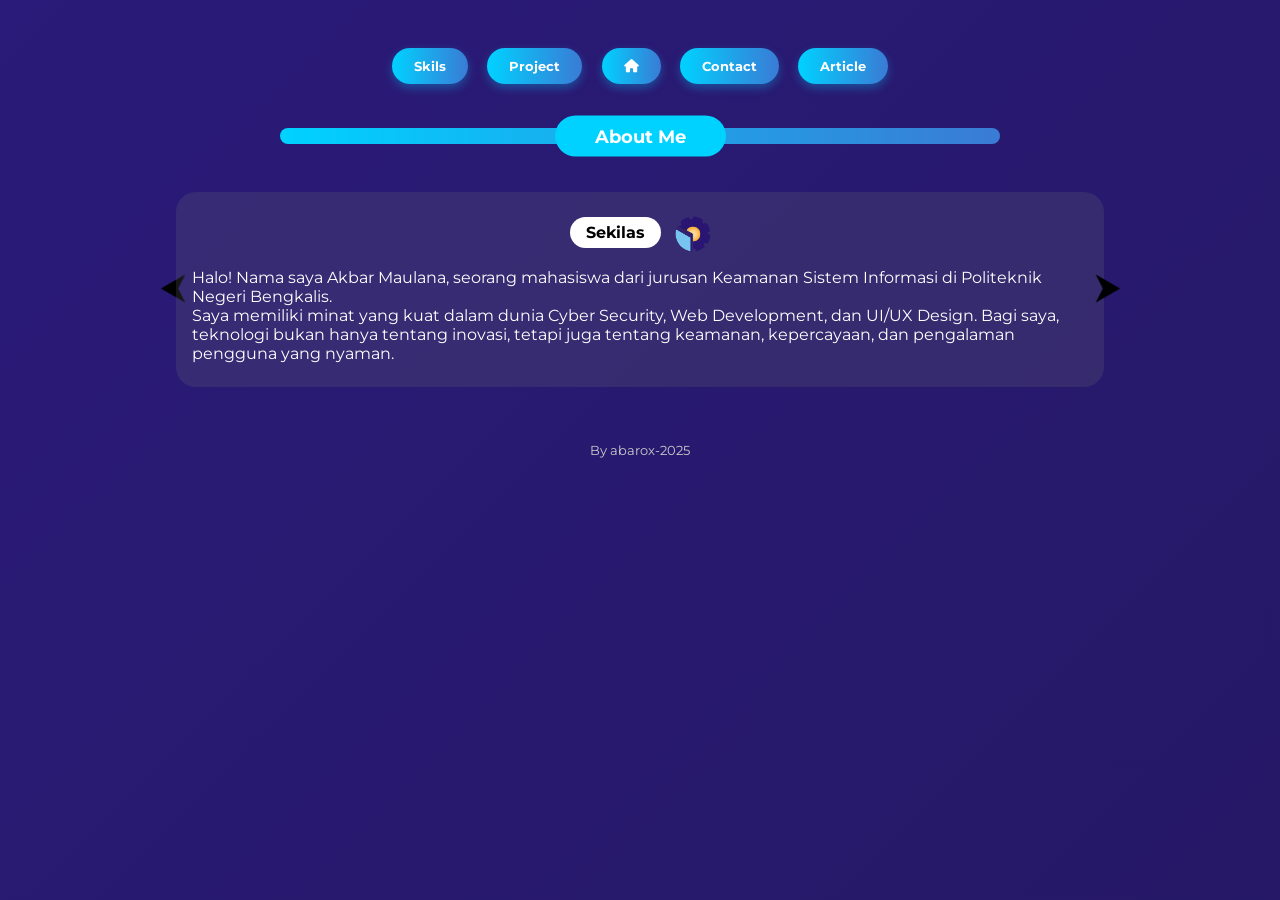
<file: about.html>
<!DOCTYPE html>
<html lang="id">
<head>
  <meta charset="UTF-8" />
  <meta name="viewport" content="width=device-width, initial-scale=1.0"/>
  <title>About Me</title>
  <link rel="stylesheet" href="about.css" />
  <link href="https://fonts.googleapis.com/css2?family=Montserrat:wght@400;600;700&display=swap" rel="stylesheet"/>
  <link rel="stylesheet" href="https://cdnjs.cloudflare.com/ajax/libs/font-awesome/6.5.1/css/all.min.css" />
  <link rel="icon" href="barox.png" type="image/png" />
</head>
<body>
  <div class="animated-background">

  <!-- ABOUT ME SECTION -->
  <section id="about-me-section" class="about-me">
    <!-- Background -->
    <div id="animated-background"></div>

    <!-- Top Navigation -->
    <nav class="top-menu">
      <div class="menu-wrapper">
        <button class="menu-btn" onclick="window.location.href='skills.html'">Skils</button>
        <button class="menu-btn" onclick="window.location.href='project.html'">Project</button>
        <button class="menu-btn" onclick="window.location.href='index.html'"><i class="fas fa-home"></i></button>
        <button class="menu-btn" onclick="window.location.href='contact.html'">Contact</button>
        <button class="menu-btn" onclick="window.location.href='article.html'">Article</button>
    </div>


      <div class="about-me-header-bar">
        <span>About Me</span>
      </div>

    </nav>



    <!-- Slider Section -->
    <div class="about-me-slider">
      <button class="nav-arrow left"><img src="panahkiri.png" alt="Previous"></button>

      <div class="slide-wrapper">
        <!-- Slide 1 -->
        <div class="slide active" id="slide-1">
          <div class="slide-header-center">
            <span class="badge">Sekilas</span>
            <img src="polbeng.png" class="icon" alt="Polbeng Logo" />
          </div>

          <p class="slide-text">
            Halo! Nama saya Akbar Maulana, seorang mahasiswa dari jurusan Keamanan Sistem Informasi di Politeknik Negeri Bengkalis.
            <br />
            Saya memiliki minat yang kuat dalam dunia Cyber Security, Web Development, dan UI/UX Design. Bagi saya, teknologi bukan hanya tentang inovasi, tetapi juga tentang keamanan, kepercayaan, dan pengalaman pengguna yang nyaman.
          </p>
        </div>

        <!-- Slide 2 -->
        <div class="slide" id="slide-2">
          <div class="slide-data">
            <p>Nama : Akbar Maulana</p>
            <p>Status : Mahasiswa Keamanan Sistem Informasi</p>
            <p>Motto : "Hidup Santai Sedikit Serius"</p>
          </div>
          <div class="slide-img">
            <img src="anime.png" alt="Anime Style" />
          </div>
        </div>

        <!-- Slide 3 -->
        <div class="slide" id="slide-3">
          <div class="slide-title">
            <span class="badge">Saat Ini</span>
          </div>
          <p class="slide-text">
            Saat ini, saya aktif mempelajari berbagai teknologi seperti HTML, CSS, Python, Javascript, Database dan melakukan eksplorasi tools keamanan seperti Kali Linux, Nmap, serta beberapa tools open-source lainnya.<br />
            Saya juga tertarik dalam pengembangan aplikasi web yang aman dan efisien, serta mendalami logika pemrograman melalui proyek-proyek sederhana yang saya kerjakan secara mandiri.<br />
            Saya percaya bahwa belajar adalah proses kolaboratif. Jika kamu ingin berdiskusi, belajar bersama, atau bahkan berkolaborasi dalam proyek, jangan ragu untuk menghubungi saya.
          </p>
          <div class="tech-icons">
            <img src="logo1.png" alt="Logo 1" style="animation-delay: 0s;" />
            <img src="logo2.png" alt="Logo 2" style="animation-delay: 0.3s;" />
            <img src="logo3.png" alt="Logo 3" style="animation-delay: 0.6s;" />
            <img src="logo4.png" alt="Logo 4" style="animation-delay: 0.9s;" />
            <img src="logo5.png" alt="Logo 5" style="animation-delay: 1.2s;" />
          </div>

        </div>
      </div>

      <button class="nav-arrow right"><img src="panahkanan.png" alt="Next"></button>
    </div>

    <!-- Watermark -->
    <footer class="footer">By abarox-2025</footer>
  </section>

  <!-- JS -->
  <script src="about.js"></script>
</body>
</html>
</file>
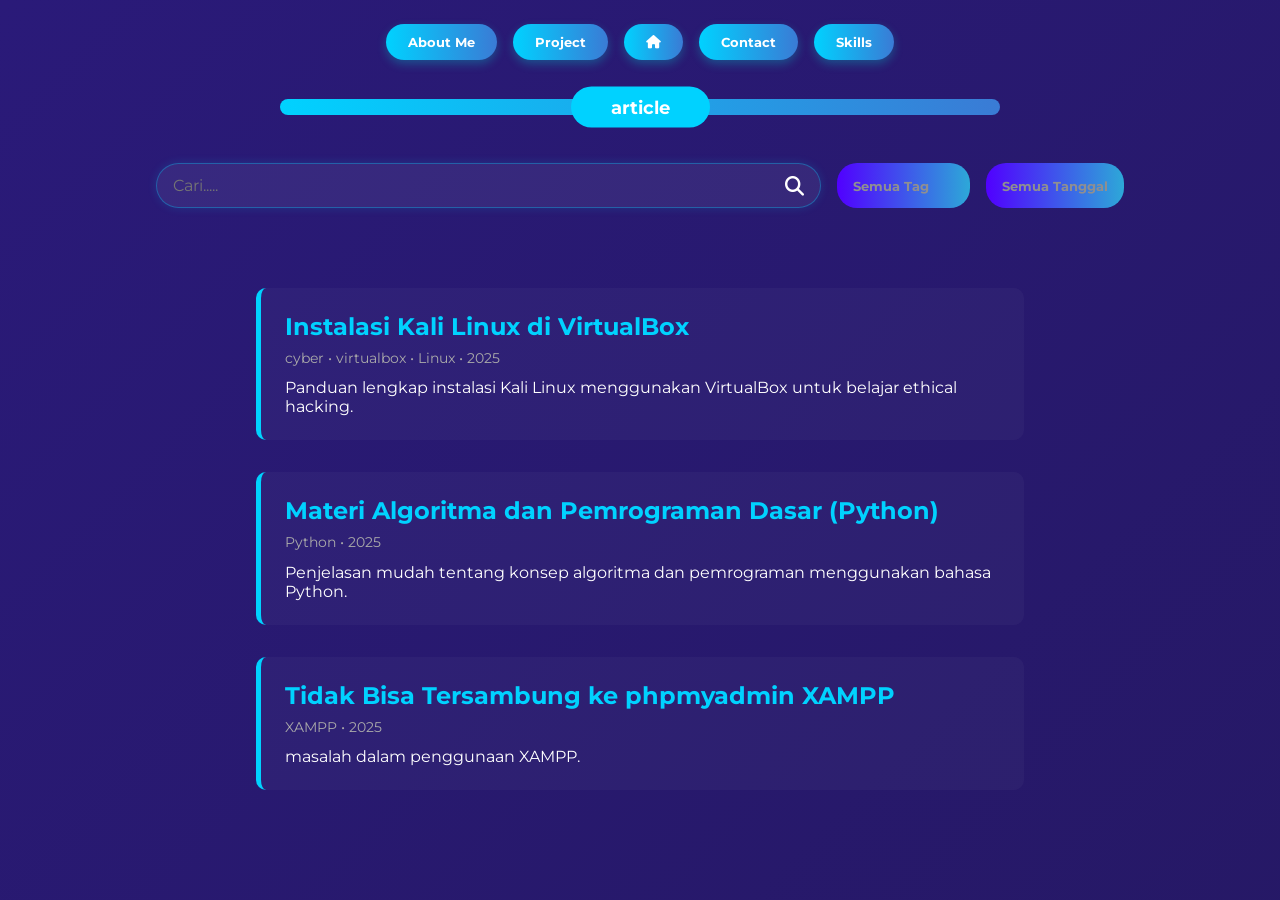
<file: article.html>
<!DOCTYPE html>
<html lang="id">
<head>
  <meta charset="UTF-8" />
  <meta name="viewport" content="width=device-width, initial-scale=1.0"/>
  <title>article</title>
  <link rel="stylesheet" href="article.css" />
  <link href="https://fonts.googleapis.com/css2?family=Montserrat:wght@400;600;700&display=swap" rel="stylesheet"/>
  <link rel="stylesheet" href="https://cdnjs.cloudflare.com/ajax/libs/font-awesome/6.5.1/css/all.min.css" />
  <link rel="icon" href="barox.png" type="image/png" />
</head>
<body>
  <div class="animated-background">

  <!-- ABOUT ME SECTION -->
  <section id="article-section" class="article"></section>
    <!-- Background -->
    <div id="animated-background"></div>

    <!-- Top Navigation -->
    <nav class="top-menu">
      <div class="menu-wrapper">
        <button class="menu-btn home-btn" onclick="window.location.href='about.html'">About Me</button>
        <button class="menu-btn" onclick="window.location.href='project.html'">Project</button>
        <button class="menu-btn" onclick="window.location.href='index.html'"><i class="fas fa-home"></i></button>
        <button class="menu-btn" onclick="window.location.href='contact.html'">Contact</button>
        <button class="menu-btn" onclick="window.location.href='Skills.html'">Skills</button>
    </div>

    <div class="article-header-bar">
      <span>article</span>
    </div>
    </nav>
  <!-- Search Bar & Filter -->
<section class="article-search-section">
  <div class="search-container">
    <div class="search-input-wrapper">
      <input type="text" id="searchInput" placeholder="Cari....." onkeypress="handleEnter(event)" />
      <button id="searchBtn"><i class="fas fa-search"></i></button>
    </div>

    <div class="search-filter-wrapper">
      <select id="tagFilter">
        <option value="">Semua Tag</option>
        <option value="cyber">Cyber Security</option>
        <option value="linux">Linux</option>
        <option value="web">Web Dev</option>
        <option value="python">Python</option>
        <option value="virtualbox">VirtualBox</option>
        <option value="XAMPP">XAMPP</option>
      </select>


      <select id="dateFilter">
        <option value="">Semua Tanggal</option>
        <option value="2025">2025</option>
        <option value="2024">2024</option>
      </select>
    </div>
  </div>
  <div>
    <section class="article-list">
      <!-- Artikel 1 -->
      <a href="artikel/kali-linux.html" class="article-preview" data-tag="cyber linux virtualbox" data-date="2025"">
        <h2>Instalasi Kali Linux di VirtualBox</h2>
        <p class="meta">cyber • virtualbox • Linux • 2025</p>
        <p>Panduan lengkap instalasi Kali Linux menggunakan VirtualBox untuk belajar ethical hacking.</p>
      </a>

      <!-- Artikel 2 -->
      <a href="artikel/python-algoritma.html" class="article-preview" data-tag="python" data-date="2025">
        <h2>Materi Algoritma dan Pemrograman Dasar (Python)</h2>
        <p class="meta">Python • 2025</p>
        <p>Penjelasan mudah tentang konsep algoritma dan pemrograman menggunakan bahasa Python.</p>
      </a>

      <!-- Artikel 3 -->
      <a href="artikel/masalah-xampp.html" class="article-preview" data-tag="XAMPP" data-date="2025">
        <h2>Tidak Bisa Tersambung ke phpmyadmin XAMPP</h2>
        <p class="meta">XAMPP • 2025</p>
        <p>masalah dalam penggunaan XAMPP.</p>
      </a>
    </section>
  </div>
</section>
<script src="article.js"></script>
</body>
<script src="article.js"></script>
</html>
</file>
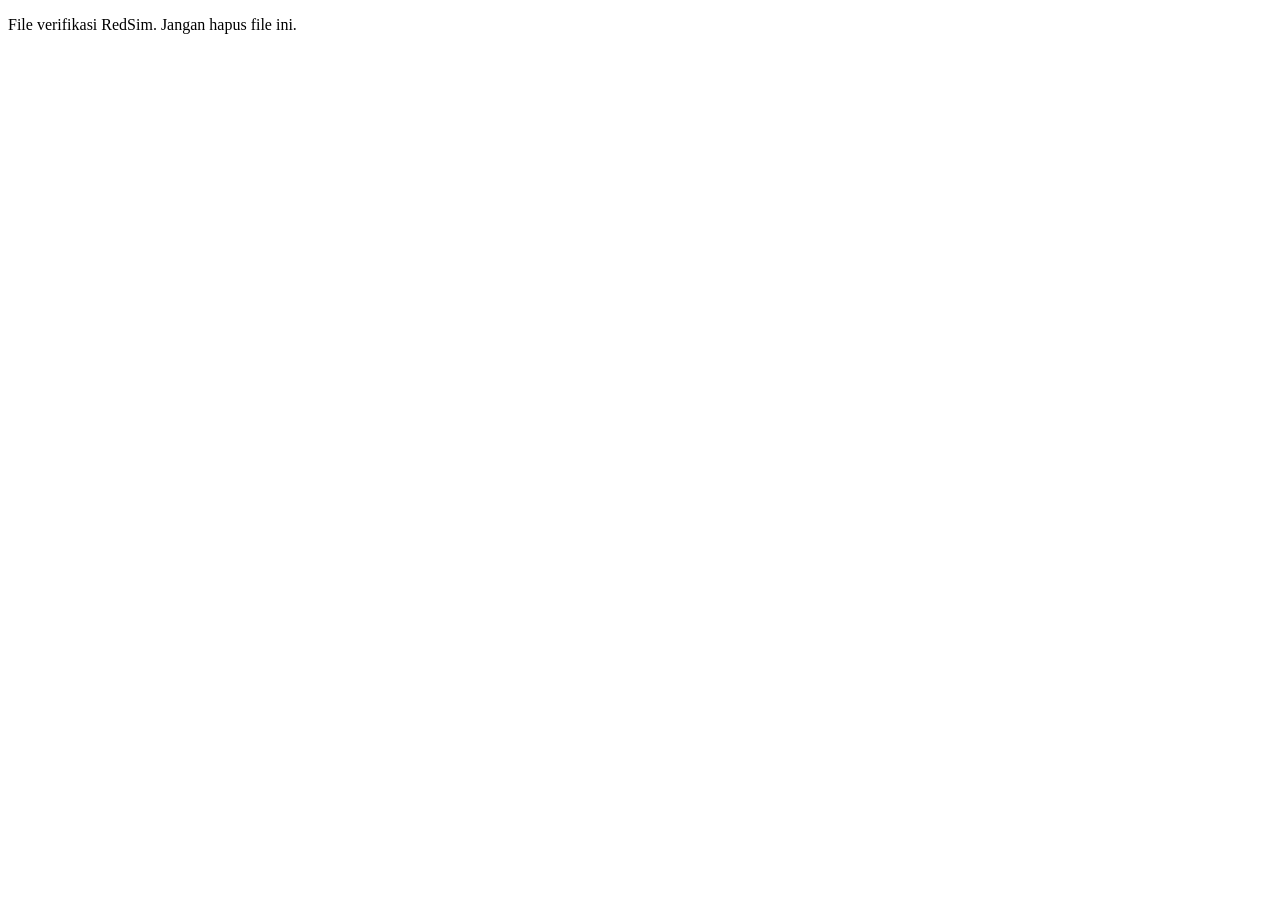
<file: redsim-3db0a8735cc7.html>
<!DOCTYPE html>
<html>
<head><title>RedSim Verification</title></head>
<body>
<!-- RedSim Ownership Verification -->
<meta name="redsim-token" content="redsim-verify-1f935158-dd67-4f42-b5bb-8e9315507658-1790959551">
<p>File verifikasi RedSim. Jangan hapus file ini.</p>
</body>
</html>
</file>
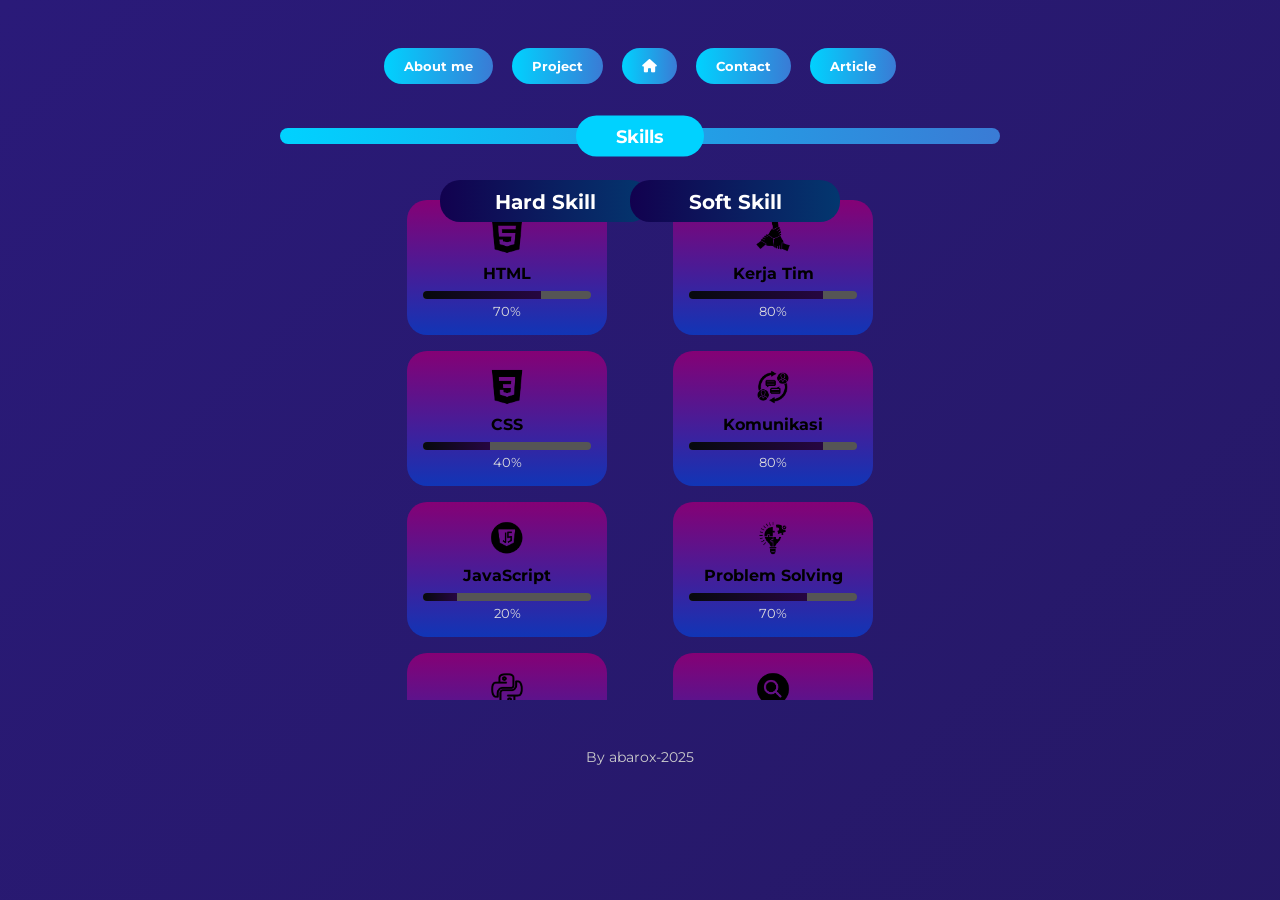
<file: skills.html>
<!DOCTYPE html>
<html lang="id">
<head>
  <meta charset="UTF-8" />
  <meta name="viewport" content="width=device-width, initial-scale=1.0"/>
  <title>Skills</title>
  <link rel="stylesheet" href="skills.css" />
  <link href="https://fonts.googleapis.com/css2?family=Montserrat:wght@400;600;700&display=swap" rel="stylesheet"/>
  <link rel="stylesheet" href="https://cdnjs.cloudflare.com/ajax/libs/font-awesome/6.5.1/css/all.min.css" />
  <link rel="icon" href="barox.png" type="image/png" />
</head>
<body>
  <div class="animated-background">

  <!-- ABOUT ME SECTION -->
  <section id="about-me-section" class="about-me">
    <!-- Background -->
    <div id="animated-background"></div>

    <!-- Top Navigation -->
    <nav class="top-menu">
      <div class="menu-wrapper">
        <button class="menu-btn" onclick="window.location.href='about.html'">About me</button>
        <button class="menu-btn" onclick="window.location.href='project.html'">Project</button>
        <button class="menu-btn" onclick="window.location.href='index.html'"><i class="fas fa-home"></i></button>
        <button class="menu-btn" onclick="window.location.href='contact.html'">Contact</button>
        <button class="menu-btn" onclick="window.location.href='article.html'">Article</button>
    </div>

    <div class="about-me-header-bar">
      <span>Skills</span>
    </div>

    </nav>
    <div class="skill-box hard-skill-box">
      <div class="hard-skill-title">Hard Skill</div> <!-- Judul Hard Skill -->
    </div>

    <div class="skill-box soft-skill-box">
      <div class="soft-skill-title">Soft Skill</div> <!-- Judul Soft Skill -->
    </div>

    <!-- Skill Section -->
  <div class="skills-section">
      <div class="skills-container">
          <!-- Kotak Hard Skill dengan Judul -->
          <!-- Jalur Hard Skill -->
        <div class="skill-track hard-skill-track">
            <div class="skill-list" id="hardSkillList">
                <!-- Item hard skill akan dimasukkan dari JS -->
            </div>
        </div>

            <!-- Logo Tengah -->


            <!-- Kotak Soft Skill dengan Judul -->

            <!-- Jalur Soft Skill -->
        <div class="skill-track soft-skill-track">
          <div class="skill-list" id="softSkillList">
                <!-- Item soft skill akan dimasukkan dari JS -->
          </div>
        </div>

      </div>
  </div>

    <footer>By abarox-2025</footer>

    <script src="skills.js"></script>
  </section>

</body>
</html>
</file>
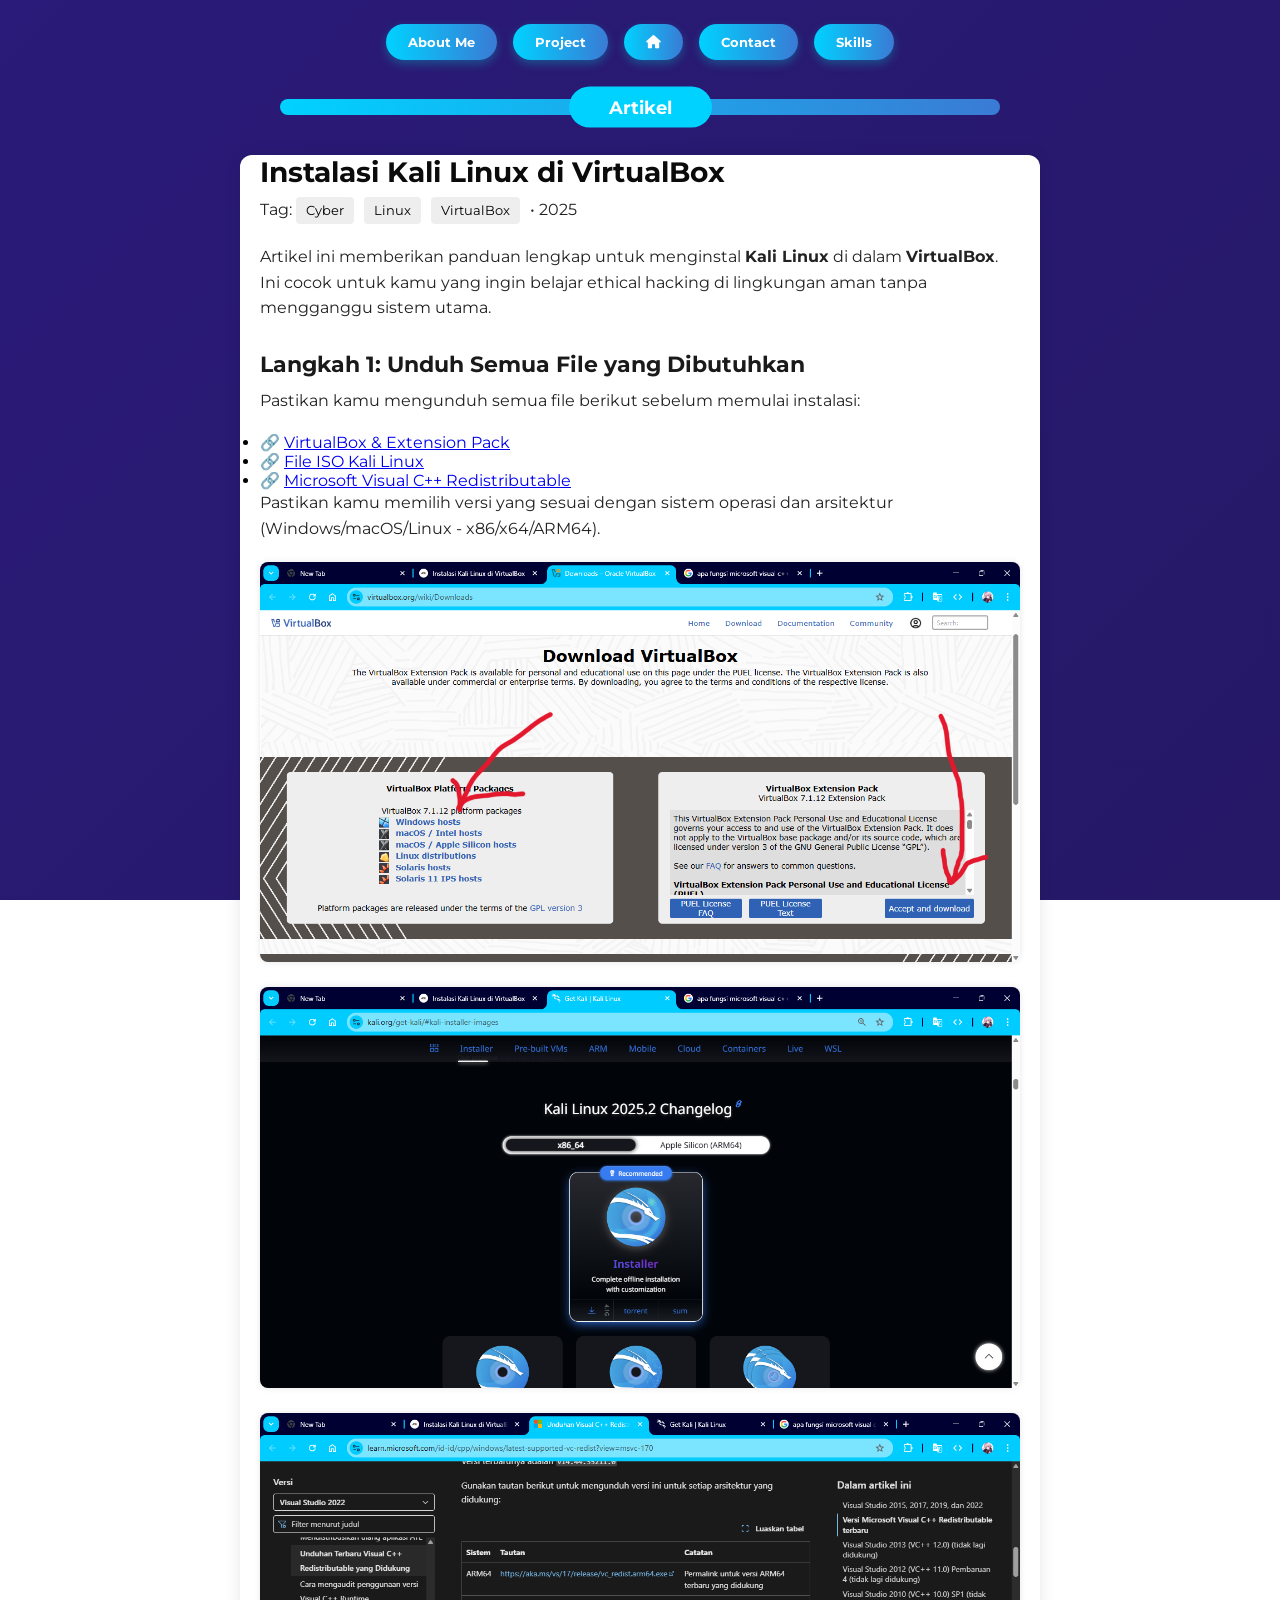
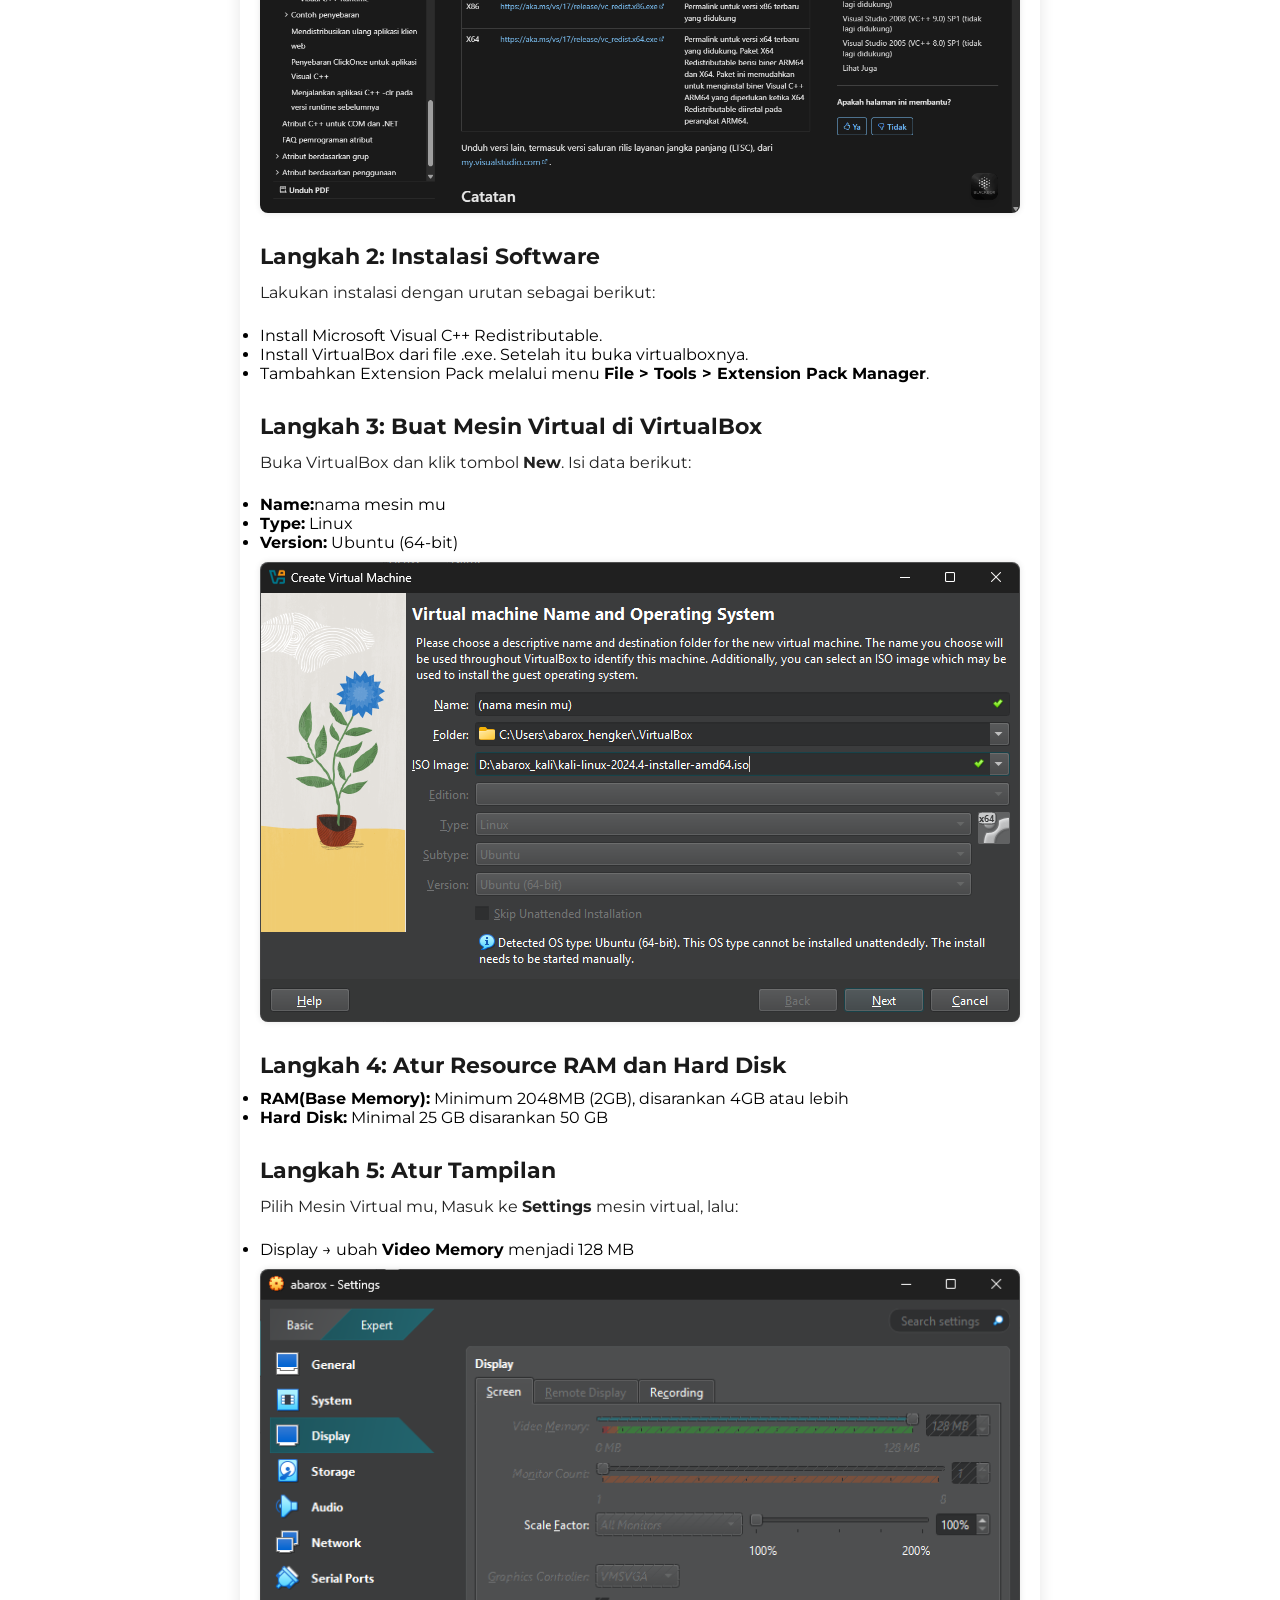
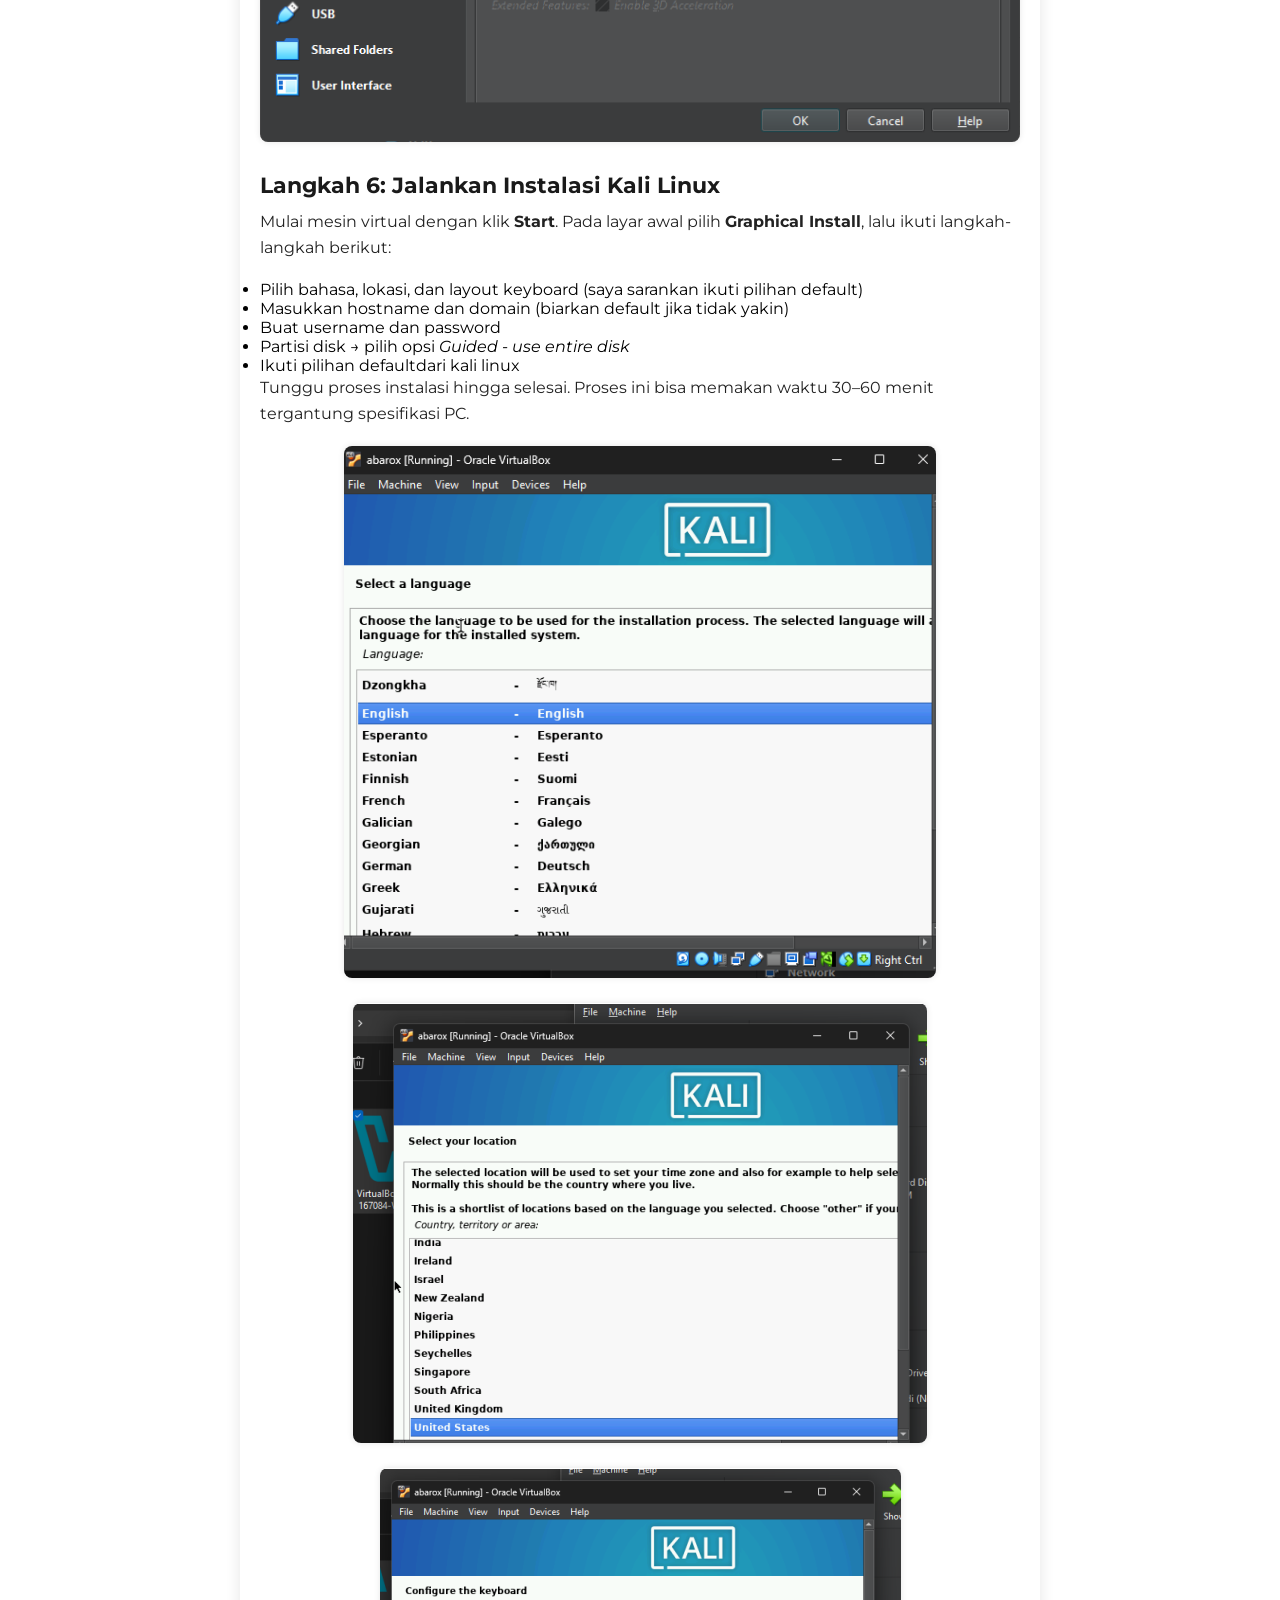
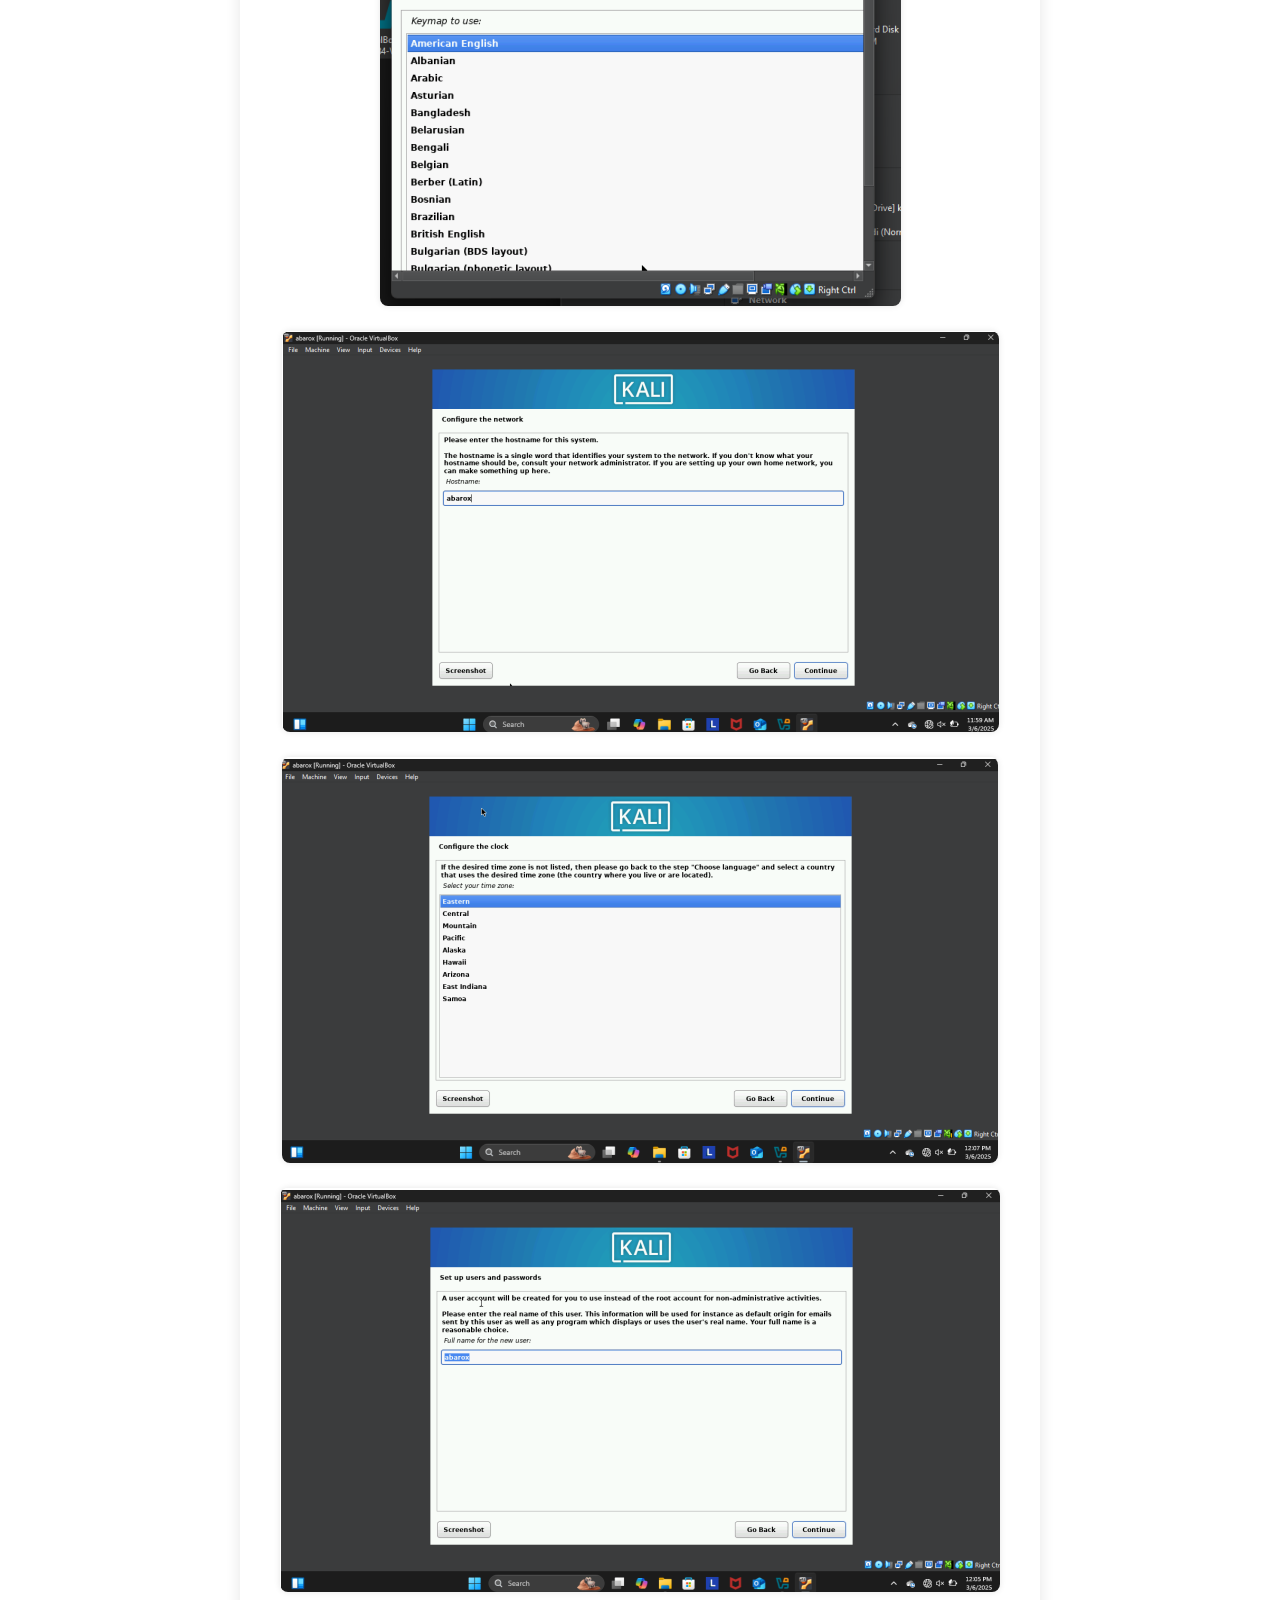
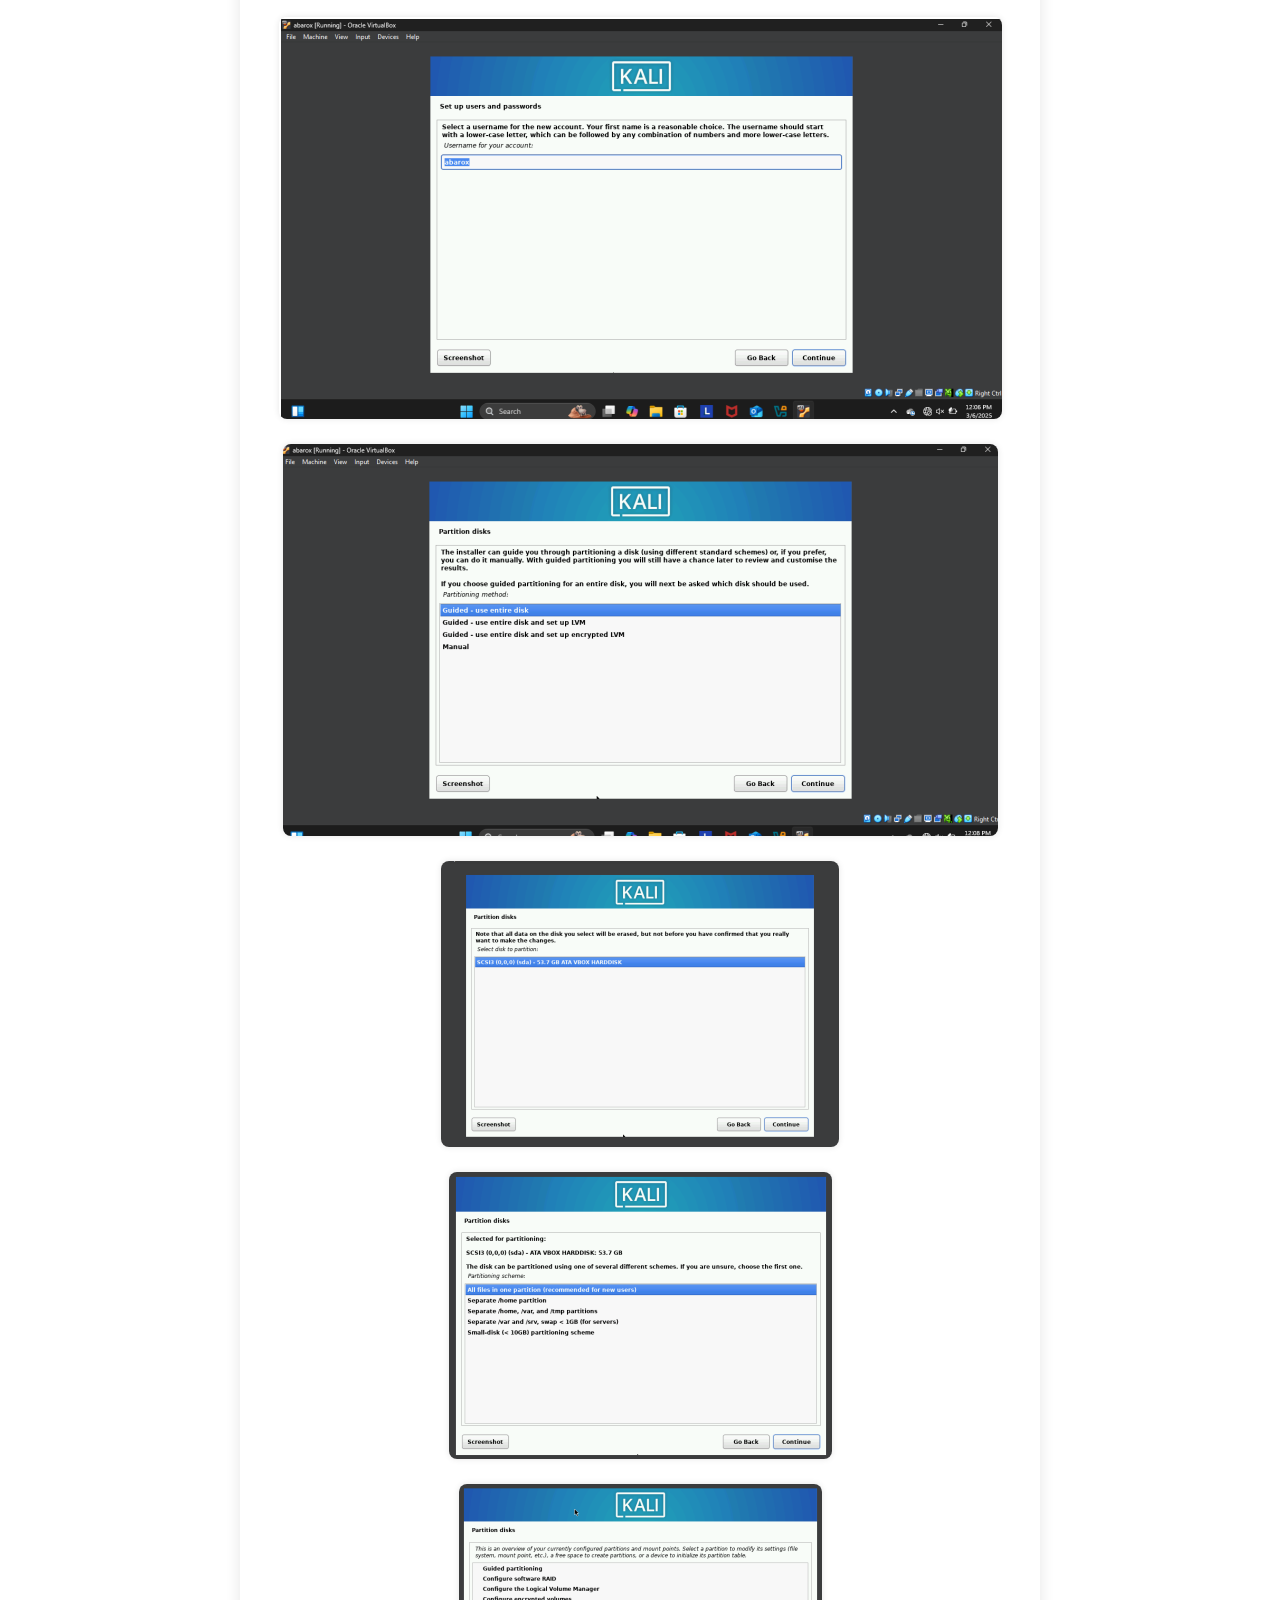
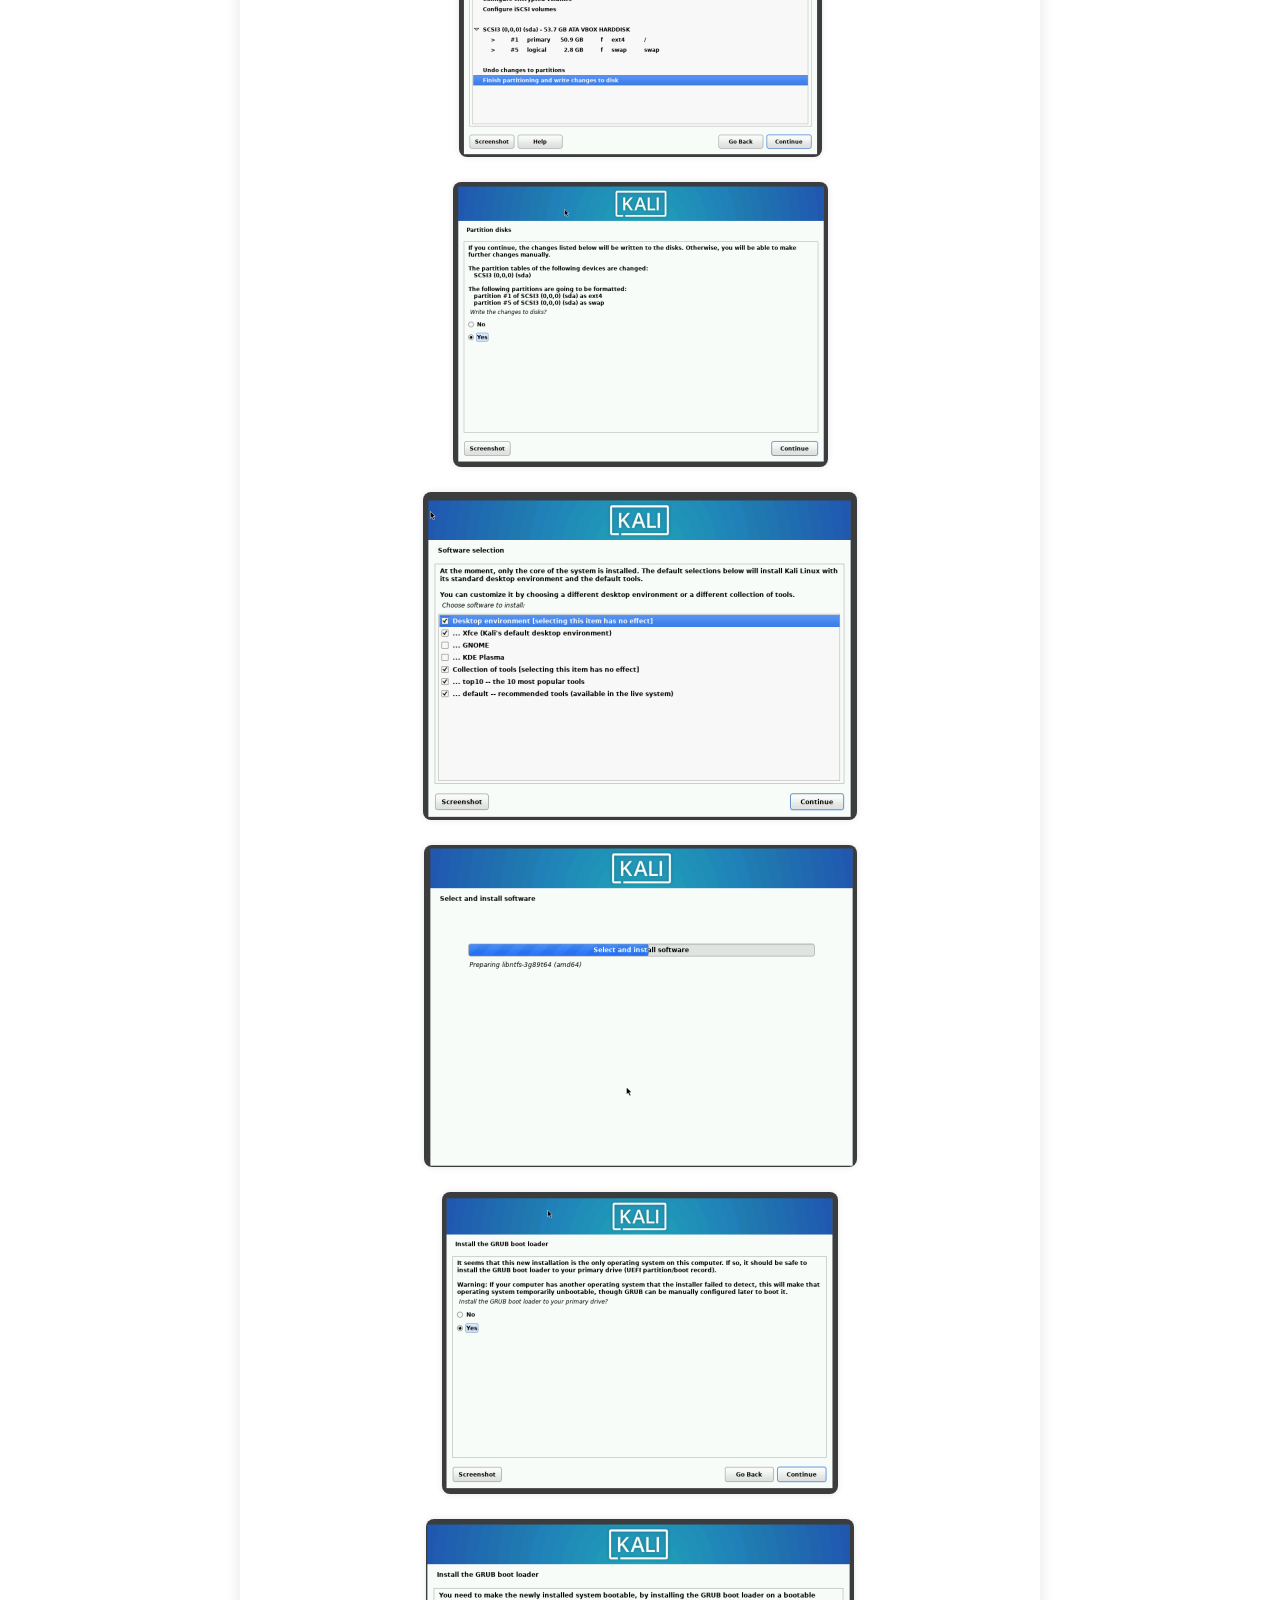
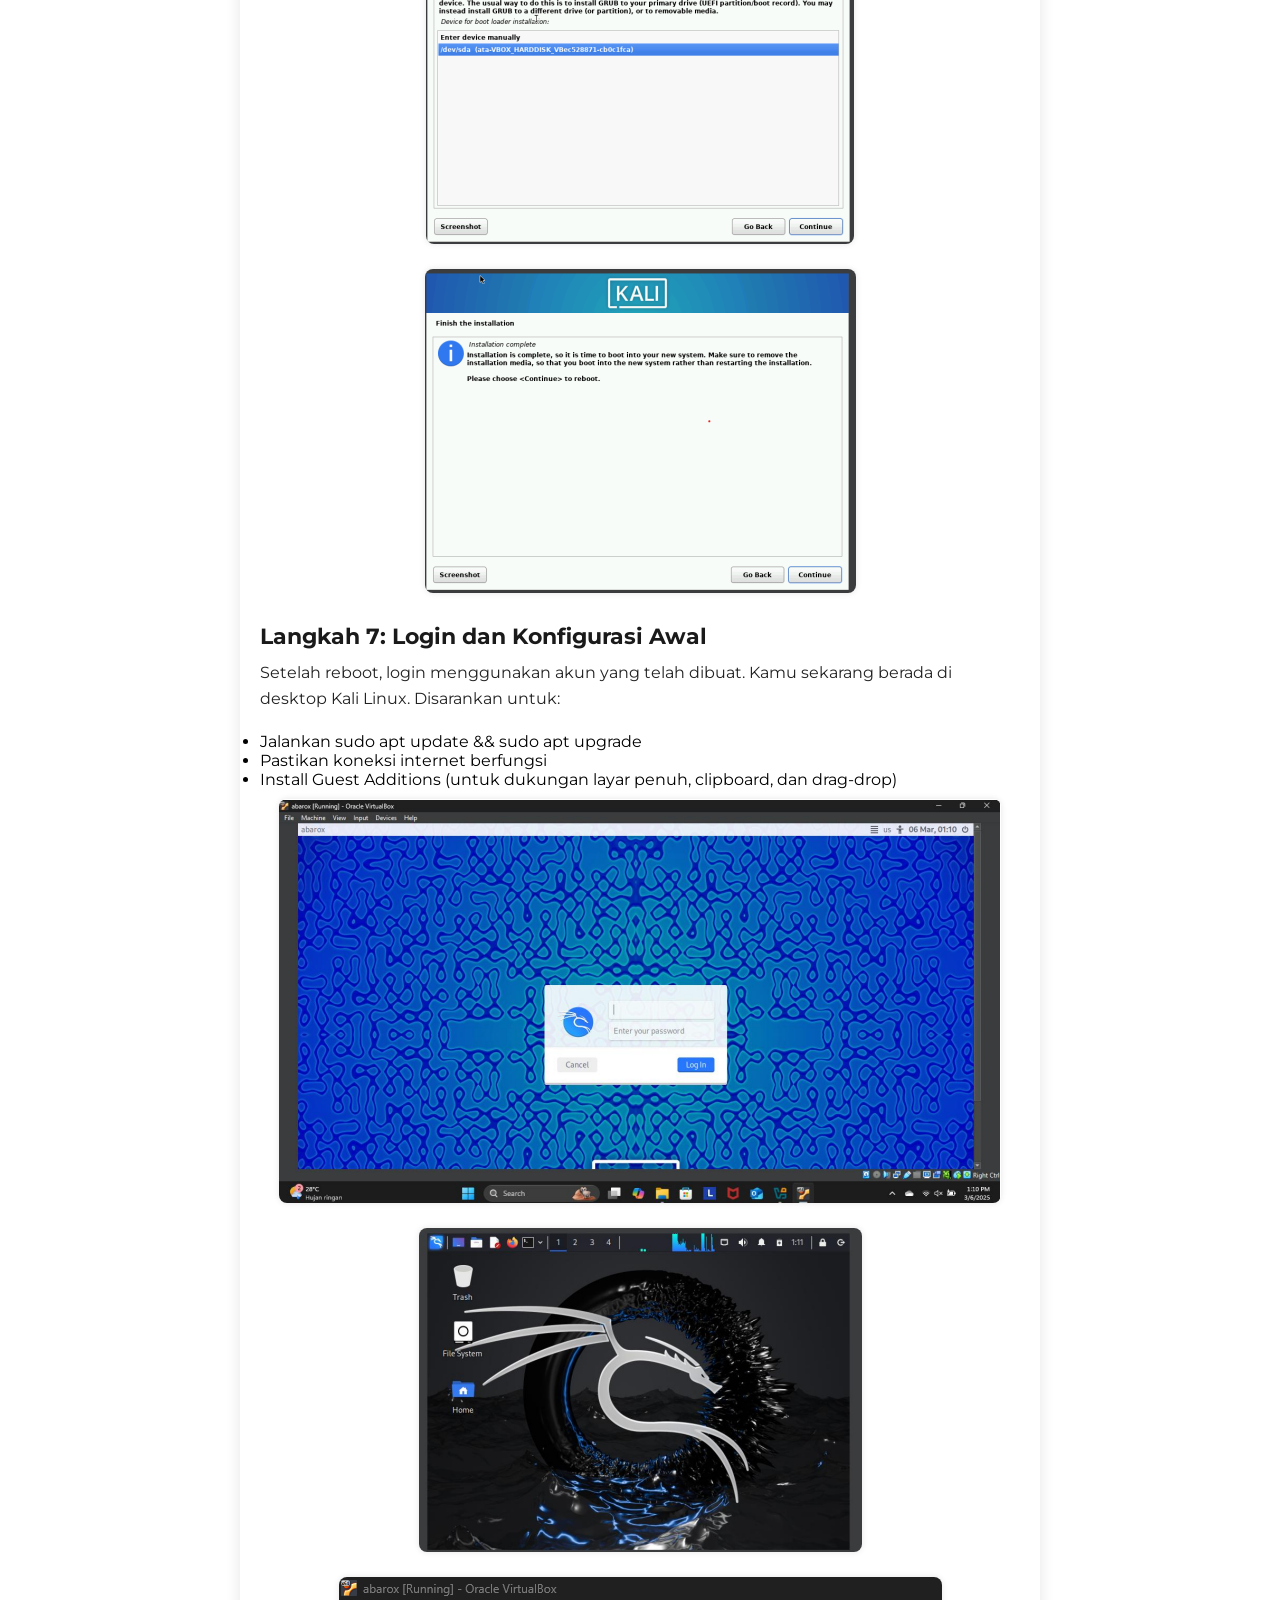
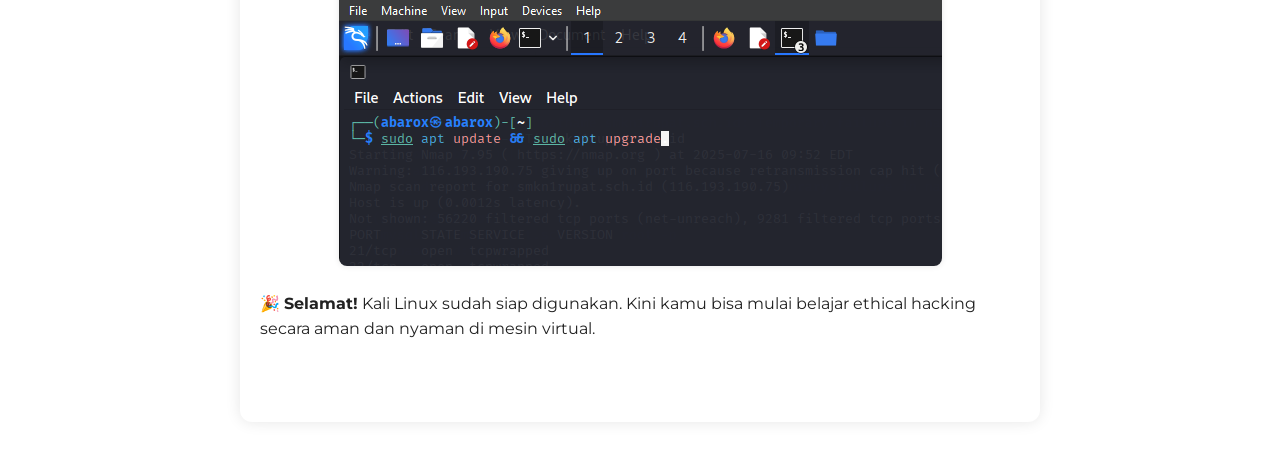
<file: artikel/kali-linux.html>
<!DOCTYPE html>
<html lang="id">
<head>
  <meta charset="UTF-8" />
  <meta name="viewport" content="width=device-width, initial-scale=1.0"/>
  <title>Instalasi Kali Linux di VirtualBox</title>
  <link rel="stylesheet" href="kali-linux.css" />
  <link href="https://fonts.googleapis.com/css2?family=Montserrat:wght@400;600;700&display=swap" rel="stylesheet"/>
  <link rel="stylesheet" href="https://cdnjs.cloudflare.com/ajax/libs/font-awesome/6.5.1/css/all.min.css" />
  <link rel="icon" href="../barox.png" type="image/png" />
</head>
<div id="animated-background"></div>
<body>
  <!-- Background -->
  <div id="animated-background"></div>

  <!-- Top Navigation -->
  <nav class="top-menu">
    <div class="menu-wrapper">
      <button class="menu-btn home-btn" onclick="window.location.href='../about.html'">About Me</button>
      <button class="menu-btn" onclick="window.location.href='../project.html'">Project</button>
      <button class="menu-btn" onclick="window.location.href='../index.html'"><i class="fas fa-home"></i></button>
      <button class="menu-btn" onclick="window.location.href='../contact.html'">Contact</button>
      <button class="menu-btn" onclick="window.location.href='../Skills.html'">Skills</button>
    </div>
    <div class="article-header-bar">
      <span>Artikel</span>
    </div>
  </nav>

  <!-- Konten Artikel -->
  <main class="article-content">
    <h1>Instalasi Kali Linux di VirtualBox</h1>
    <p class="meta">Tag: <span class="tag">Cyber</span> <span class="tag">Linux</span> <span class="tag">VirtualBox</span> • <span>2025</span></p>

    <p>Artikel ini memberikan panduan lengkap untuk menginstal <strong>Kali Linux</strong> di dalam <strong>VirtualBox</strong>. Ini cocok untuk kamu yang ingin belajar ethical hacking di lingkungan aman tanpa mengganggu sistem utama.</p>

    <!-- Langkah 1 -->
    <h2>Langkah 1: Unduh Semua File yang Dibutuhkan</h2>
    <p>Pastikan kamu mengunduh semua file berikut sebelum memulai instalasi:</p>
    <ul>
      <li>🔗 <a href="https://www.virtualbox.org/wiki/Downloads" target="_blank">VirtualBox & Extension Pack</a></li>
      <li>🔗 <a href="https://www.kali.org/get-kali/#kali-installer-images" target="_blank">File ISO Kali Linux</a></li>
      <li>🔗 <a href="https://learn.microsoft.com/id-id/cpp/windows/latest-supported-vc-redist?view=msvc-170" target="_blank">Microsoft Visual C++ Redistributable</a></li>
    </ul>
    <p>Pastikan kamu memilih versi yang sesuai dengan sistem operasi dan arsitektur (Windows/macOS/Linux - x86/x64/ARM64).</p>
    <img src="../artikel/gambar/kali-virual.png" alt="Buat mesin virtual baru">
    <img src="../artikel/gambar/kali-linux.png" alt="Buat mesin virtual baru">
    <img src="../artikel/gambar/microsoftc++.png" alt="Buat mesin virtual baru">

    <!-- Langkah 2 -->
    <h2>Langkah 2: Instalasi Software</h2>
    <p>Lakukan instalasi dengan urutan sebagai berikut:</p>
    <ul>
      <li>Install Microsoft Visual C++ Redistributable.</li>
      <li>Install VirtualBox dari file <code>.exe</code>. Setelah itu buka virtualboxnya.</li>
      <li>Tambahkan Extension Pack melalui menu <strong>File &gt; Tools &gt; Extension Pack Manager</strong>.</li>
    </ul>

    <!-- Langkah 3 -->
    <h2>Langkah 3: Buat Mesin Virtual di VirtualBox</h2>
    <p>Buka VirtualBox dan klik tombol <strong>New</strong>. Isi data berikut:</p>
    <ul>
      <li><strong>Name:</strong>nama mesin mu</li>
      <li><strong>Type:</strong> Linux</li>
      <li><strong>Version:</strong> Ubuntu (64-bit)</li>
    </ul>
    <img src="../artikel/gambar/new-machine.png" alt="Buat mesin virtual baru">

    <!-- Langkah 4 -->
    <h2>Langkah 4: Atur Resource RAM dan Hard Disk</h2>
    <ul>
      <li><strong>RAM(Base Memory):</strong> Minimum 2048MB (2GB), disarankan 4GB atau lebih</li>
      <li><strong>Hard Disk:</strong> Minimal 25 GB disarankan 50 GB</li>
    </ul>

    <!-- Langkah 5 -->
    <h2>Langkah 5: Atur Tampilan</h2>
    <p>Pilih Mesin Virtual mu, Masuk ke <strong>Settings</strong> mesin virtual, lalu:</p>
    <ul>
      <li>Display → ubah <strong>Video Memory</strong> menjadi 128 MB</li>
    </ul>
    <img src="../artikel/gambar/vb-atur.png" alt="Hubungkan ISO Kali Linux">

    <!-- Langkah 6 -->
    <h2>Langkah 6: Jalankan Instalasi Kali Linux</h2>
    <p>Mulai mesin virtual dengan klik <strong>Start</strong>. Pada layar awal pilih <strong>Graphical Install</strong>, lalu ikuti langkah-langkah berikut:</p>
    <ul>
      <li>Pilih bahasa, lokasi, dan layout keyboard (saya sarankan ikuti pilihan default)</li>
      <li>Masukkan hostname dan domain (biarkan default jika tidak yakin)</li>
      <li>Buat username dan password</li>
      <li>Partisi disk → pilih opsi <em>Guided - use entire disk</em></li>
      <li>Ikuti pilihan defaultdari kali linux</li>
    </ul>
    <p>Tunggu proses instalasi hingga selesai. Proses ini bisa memakan waktu 30–60 menit tergantung spesifikasi PC.</p>
    <img src="../artikel/gambar/vb-i (1).png" alt="Mulai instalasi Kali Linux">
    <img src="../artikel/gambar/vb-i (2).png" alt="Mulai instalasi Kali Linux">
    <img src="../artikel/gambar/vb-i (3).png">
    <img src="../artikel/gambar/vb-i (4).png">
    <img src="../artikel/gambar/vb-i (5).png">
    <img src="../artikel/gambar/vb-i (6).png">
    <img src="../artikel/gambar/vb-i (7).png">
    <img src="../artikel/gambar/vb-i (8).png">
    <img src="../artikel/gambar/vb-i (9).png">
    <img src="../artikel/gambar/vb-i (10).png">
    <img src="../artikel/gambar/vb-i (11).png">
    <img src="../artikel/gambar/vb-i (12).png">
    <img src="../artikel/gambar/vb-i (13).png">
    <img src="../artikel/gambar/vb-i (14).png">
    <img src="../artikel/gambar/vb-i (15).png">
    <img src="../artikel/gambar/vb-i (16).png">
    <img src="../artikel/gambar/vb-i (17).png">


    <!-- Langkah 7 -->
    <h2>Langkah 7: Login dan Konfigurasi Awal</h2>
    <p>Setelah reboot, login menggunakan akun yang telah dibuat. Kamu sekarang berada di desktop Kali Linux. Disarankan untuk:</p>
    <ul>
      <li>Jalankan <code>sudo apt update && sudo apt upgrade</code></li>
      <li>Pastikan koneksi internet berfungsi</li>
      <li>Install Guest Additions (untuk dukungan layar penuh, clipboard, dan drag-drop)</li>
    </ul>
    <img src="../artikel/gambar/vb-a (1).png">
    <img src="../artikel/gambar/vb-a (2).png">
    <img src="../artikel/gambar/vb-f.png">

    <p>🎉 <strong>Selamat!</strong> Kali Linux sudah siap digunakan. Kini kamu bisa mulai belajar ethical hacking secara aman dan nyaman di mesin virtual.</p>
  </main>


</body>
</html>
</file>
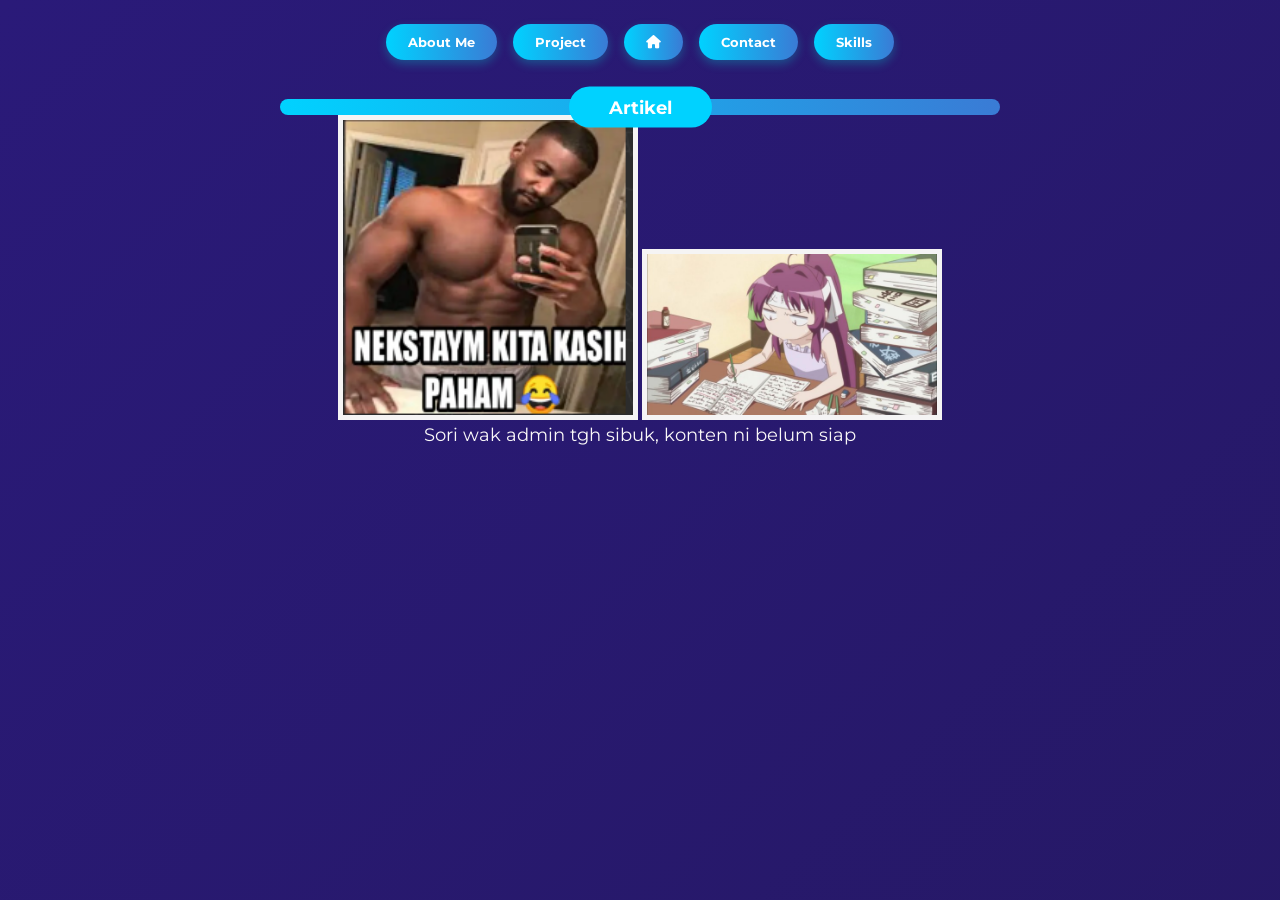
<file: artikel/masalah-xampp.html>
<!DOCTYPE html>
<html lang="id">
<head>
  <meta charset="UTF-8" />
  <meta name="viewport" content="width=device-width, initial-scale=1.0"/>
  <title>Instalasi Kali Linux di VirtualBox</title>
  <link rel="stylesheet" href="blm.css" />
  <link href="https://fonts.googleapis.com/css2?family=Montserrat:wght@400;600;700&display=swap" rel="stylesheet"/>
  <link rel="stylesheet" href="https://cdnjs.cloudflare.com/ajax/libs/font-awesome/6.5.1/css/all.min.css" />
  <link rel="icon" href="../barox.png" type="image/png" />
</head>
<div id="animated-background"></div>
<body>
  <!-- Background -->
  <div id="animated-background"></div>

  <!-- Top Navigation -->
  <nav class="top-menu">
    <div class="menu-wrapper">
      <button class="menu-btn home-btn" onclick="window.location.href='../about.html'">About Me</button>
      <button class="menu-btn" onclick="window.location.href='../project.html'">Project</button>
      <button class="menu-btn" onclick="window.location.href='../index.html'"><i class="fas fa-home"></i></button>
      <button class="menu-btn" onclick="window.location.href='../contact.html'">Contact</button>
      <button class="menu-btn" onclick="window.location.href='../Skills.html'">Skills</button>
    </div>
    <div class="article-header-bar">
      <span>Artikel</span>
    </div>
  </nav>
    <div id="animated-background"></div>

  <!-- Bagian Utama -->
  <div class="content">
    <img src="../artikel/gambar/neks.png" alt="Gambar Neks" class="center-img">
    <img src="../artikel/gambar/an.jpg" alt="Gambar Neks" class="center-img">
    <p class="caption">Sori wak admin tgh sibuk, konten ni belum siap</p>
  </div>


</body>
</html>
</file>
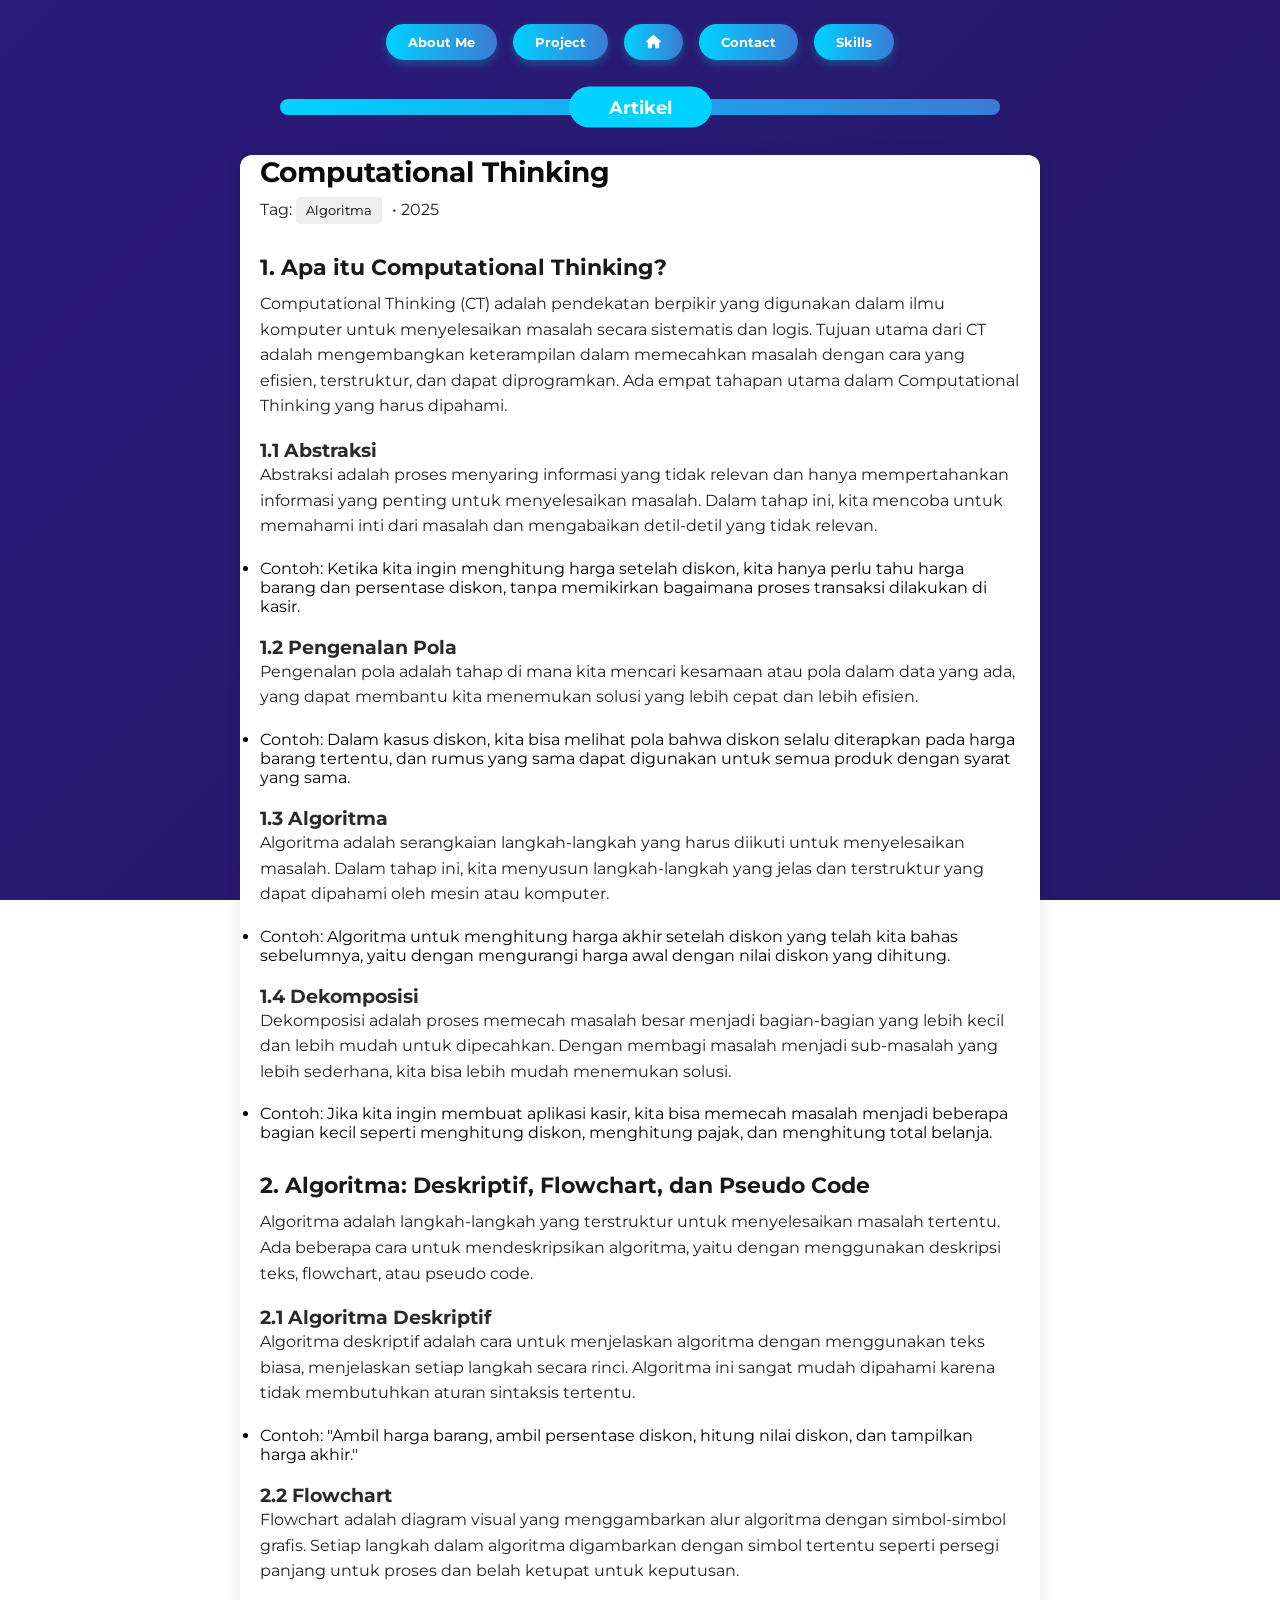
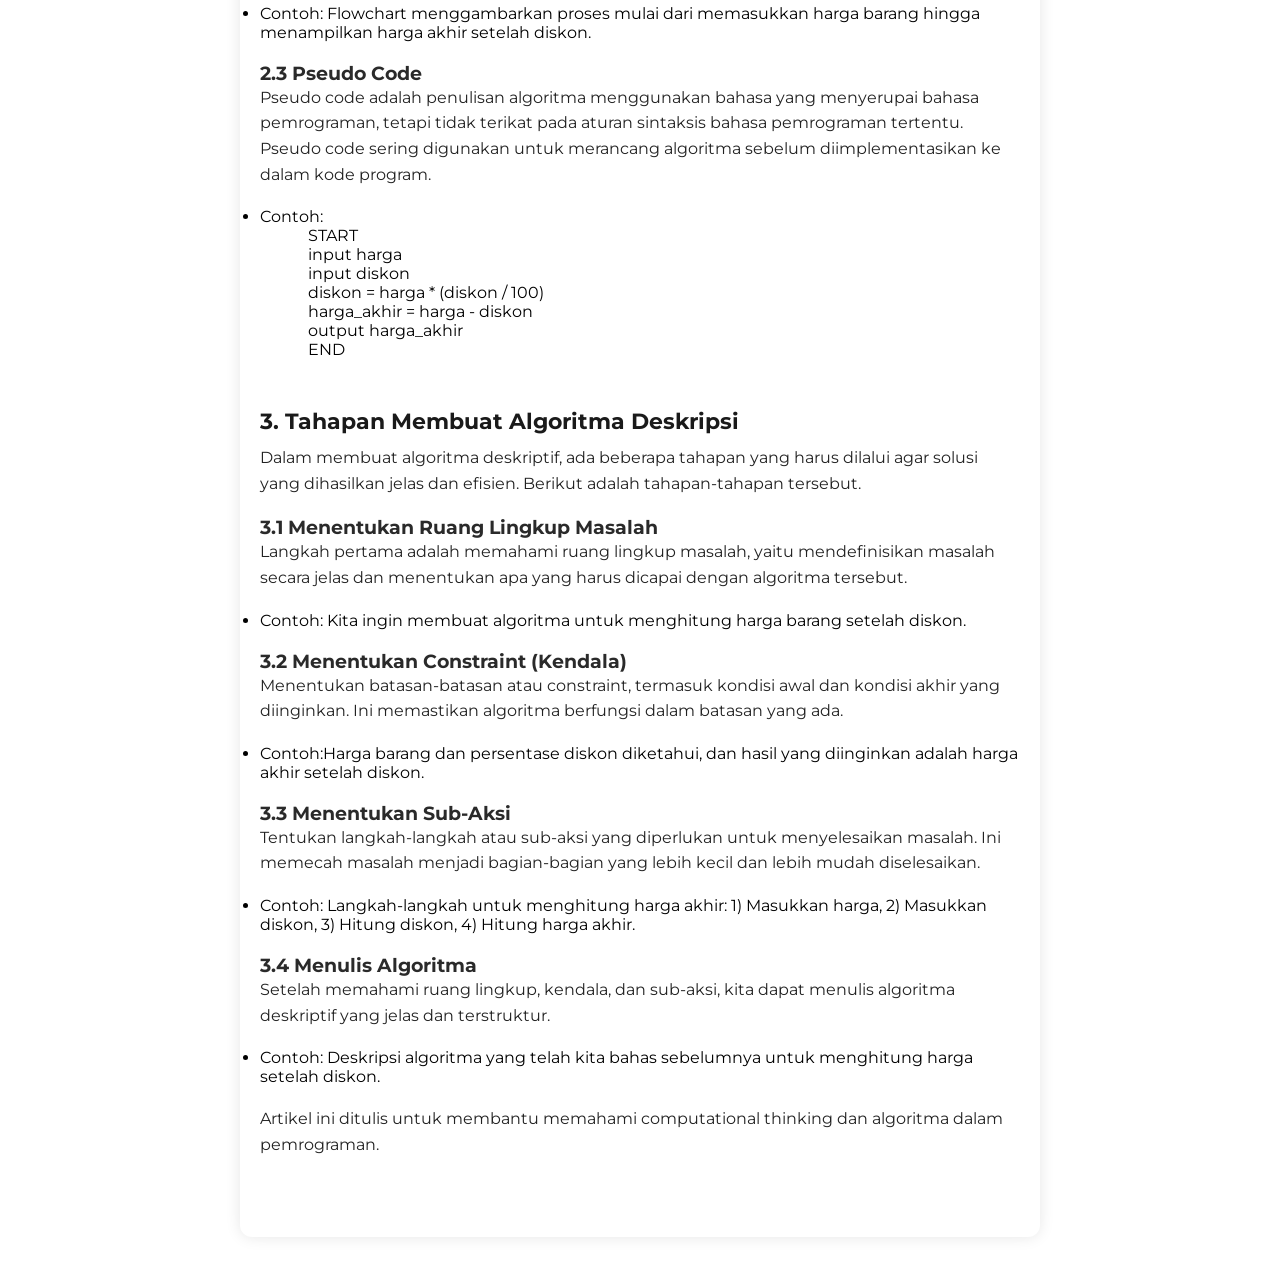
<file: artikel/python-algoritma.html>
<!DOCTYPE html>
<html lang="id">
<head>
  <meta charset="UTF-8" />
  <meta name="viewport" content="width=device-width, initial-scale=1.0"/>
  <title>Instalasi Kali Linux di VirtualBox</title>
  <link rel="stylesheet" href="kali-linux.css" />
  <link href="https://fonts.googleapis.com/css2?family=Montserrat:wght@400;600;700&display=swap" rel="stylesheet"/>
  <link rel="stylesheet" href="https://cdnjs.cloudflare.com/ajax/libs/font-awesome/6.5.1/css/all.min.css" />
  <link rel="icon" href="../barox.png" type="image/png" />
</head>
<div id="animated-background"></div>
<body>
  <!-- Background -->
  <div id="animated-background"></div>

  <!-- Top Navigation -->
  <nav class="top-menu">
    <div class="menu-wrapper">
      <button class="menu-btn home-btn" onclick="window.location.href='../about.html'">About Me</button>
      <button class="menu-btn" onclick="window.location.href='../project.html'">Project</button>
      <button class="menu-btn" onclick="window.location.href='../index.html'"><i class="fas fa-home"></i></button>
      <button class="menu-btn" onclick="window.location.href='../contact.html'">Contact</button>
      <button class="menu-btn" onclick="window.location.href='../Skills.html'">Skills</button>
    </div>
    <div class="article-header-bar">
      <span>Artikel</span>
    </div>
  </nav>
  <main class="article-content">
    <h1>Computational Thinking</h1>
    <p class="meta">Tag: <span class="tag">Algoritma</span> • <span>2025</span></p>
    <section id="computational-thinking">
        <h2>1. Apa itu Computational Thinking?</h2>
        <p>
            Computational Thinking (CT) adalah pendekatan berpikir yang digunakan dalam ilmu komputer untuk menyelesaikan masalah secara sistematis dan logis. Tujuan utama dari CT adalah mengembangkan keterampilan dalam memecahkan masalah dengan cara yang efisien, terstruktur, dan dapat diprogramkan. Ada empat tahapan utama dalam Computational Thinking yang harus dipahami.
        </p>
        
        <h3>1.1 Abstraksi</h3>
        <p>
            Abstraksi adalah proses menyaring informasi yang tidak relevan dan hanya mempertahankan informasi yang penting untuk menyelesaikan masalah. Dalam tahap ini, kita mencoba untuk memahami inti dari masalah dan mengabaikan detil-detil yang tidak relevan.
        </p>
        <p>
        <ul>
            <li>Contoh: Ketika kita ingin menghitung harga setelah diskon, kita hanya perlu tahu harga barang dan persentase diskon, tanpa memikirkan bagaimana proses transaksi dilakukan di kasir.</li>
        </ul>
        </p>

        <h3>1.2 Pengenalan Pola</h3>
        <p>
            Pengenalan pola adalah tahap di mana kita mencari kesamaan atau pola dalam data yang ada, yang dapat membantu kita menemukan solusi yang lebih cepat dan lebih efisien.
        </p>
        <p>
        <ul>
            <li>Contoh: Dalam kasus diskon, kita bisa melihat pola bahwa diskon selalu diterapkan pada harga barang tertentu, dan rumus yang sama dapat digunakan untuk semua produk dengan syarat yang sama.</li>
        </ul>
        </p>

        <h3>1.3 Algoritma</h3>
        <p>
            Algoritma adalah serangkaian langkah-langkah yang harus diikuti untuk menyelesaikan masalah. Dalam tahap ini, kita menyusun langkah-langkah yang jelas dan terstruktur yang dapat dipahami oleh mesin atau komputer.
        </p>
        <p>
        <ul>
            <li>Contoh: Algoritma untuk menghitung harga akhir setelah diskon yang telah kita bahas sebelumnya, yaitu dengan mengurangi harga awal dengan nilai diskon yang dihitung.</li>
        </ul>
        </p>

        <h3>1.4 Dekomposisi</h3>
        <p>
            Dekomposisi adalah proses memecah masalah besar menjadi bagian-bagian yang lebih kecil dan lebih mudah untuk dipecahkan. Dengan membagi masalah menjadi sub-masalah yang lebih sederhana, kita bisa lebih mudah menemukan solusi.
        </p>
        <p>
        <ul>
            <li>Contoh: Jika kita ingin membuat aplikasi kasir, kita bisa memecah masalah menjadi beberapa bagian kecil seperti menghitung diskon, menghitung pajak, dan menghitung total belanja.</li>
        </ul>
        </p>
    </section>

    <section id="algoritma">
        <h2>2. Algoritma: Deskriptif, Flowchart, dan Pseudo Code</h2>
        <p>
            Algoritma adalah langkah-langkah yang terstruktur untuk menyelesaikan masalah tertentu. Ada beberapa cara untuk mendeskripsikan algoritma, yaitu dengan menggunakan deskripsi teks, flowchart, atau pseudo code.
        </p>

        <h3>2.1 Algoritma Deskriptif</h3>
        <p>
            Algoritma deskriptif adalah cara untuk menjelaskan algoritma dengan menggunakan teks biasa, menjelaskan setiap langkah secara rinci. Algoritma ini sangat mudah dipahami karena tidak membutuhkan aturan sintaksis tertentu.
        </p>
        <ul>
            <li>Contoh: "Ambil harga barang, ambil persentase diskon, hitung nilai diskon, dan tampilkan harga akhir."</li>
        </ul>
        <p></p>
        <h3>2.2 Flowchart</h3>
        <p>
            Flowchart adalah diagram visual yang menggambarkan alur algoritma dengan simbol-simbol grafis. Setiap langkah dalam algoritma digambarkan dengan simbol tertentu seperti persegi panjang untuk proses dan belah ketupat untuk keputusan.
        </p>
        <ul>
            <li>Contoh: Flowchart menggambarkan proses mulai dari memasukkan harga barang hingga menampilkan harga akhir setelah diskon.</li>
        </ul>
        <p></p>

        <h3>2.3 Pseudo Code</h3>
        <p>
            Pseudo code adalah penulisan algoritma menggunakan bahasa yang menyerupai bahasa pemrograman, tetapi tidak terikat pada aturan sintaksis bahasa pemrograman tertentu. Pseudo code sering digunakan untuk merancang algoritma sebelum diimplementasikan ke dalam kode program.
        </p>
        <ul>
            <li>Contoh: 
            <pre>
            START
            input harga
            input diskon
            diskon = harga * (diskon / 100)
            harga_akhir = harga - diskon
            output harga_akhir
            END
            </pre>
            </li>
        </ul>
        <p></p>
    </section>

    <section id="tahapan-algoritma">
        <h2>3. Tahapan Membuat Algoritma Deskripsi</h2>
        <p>
            Dalam membuat algoritma deskriptif, ada beberapa tahapan yang harus dilalui agar solusi yang dihasilkan jelas dan efisien. Berikut adalah tahapan-tahapan tersebut.
        </p>
        <h3>3.1 Menentukan Ruang Lingkup Masalah</h3>
        <p>
            Langkah pertama adalah memahami ruang lingkup masalah, yaitu mendefinisikan masalah secara jelas dan menentukan apa yang harus dicapai dengan algoritma tersebut.
        </p>
        <ul>
            <li>Contoh: Kita ingin membuat algoritma untuk menghitung harga barang setelah diskon.</li>
        </ul>
        <p></p>

        <h3>3.2 Menentukan Constraint (Kendala)</h3>
        <p>
            Menentukan batasan-batasan atau constraint, termasuk kondisi awal dan kondisi akhir yang diinginkan. Ini memastikan algoritma berfungsi dalam batasan yang ada.
        </p>
        <ul>
            <li>Contoh:Harga barang dan persentase diskon diketahui, dan hasil yang diinginkan adalah harga akhir setelah diskon.</li>
        </ul>
        <p></p>

        <h3>3.3 Menentukan Sub-Aksi</h3>
        <p>
            Tentukan langkah-langkah atau sub-aksi yang diperlukan untuk menyelesaikan masalah. Ini memecah masalah menjadi bagian-bagian yang lebih kecil dan lebih mudah diselesaikan.
        </p>
        <ul>
            <li>Contoh: Langkah-langkah untuk menghitung harga akhir: 1) Masukkan harga, 2) Masukkan diskon, 3) Hitung diskon, 4) Hitung harga akhir.</li>
        </ul>
        <p></p>

        <h3>3.4 Menulis Algoritma</h3>
        <p>
            Setelah memahami ruang lingkup, kendala, dan sub-aksi, kita dapat menulis algoritma deskriptif yang jelas dan terstruktur.
        </p>
        <ul>
            <li>Contoh: Deskripsi algoritma yang telah kita bahas sebelumnya untuk menghitung harga setelah diskon.</li>
        </ul>
        </section>
    </section>
    <p></p>
    <footer>
        <p>Artikel ini ditulis untuk membantu memahami computational thinking dan algoritma dalam pemrograman.</p>
    </footer>

  </main>


</body>
</html>
</file>
<file: about.css>
/* === Global === */
* {
  margin: 0;
  padding: 0;
  box-sizing: border-box;
  font-family: 'Montserrat', sans-serif;
}

/* === Warna teks dalam slide putih === */
.slide,
.slide * {
  color: #ffffff;
}

/* === Background & Partikel === */
#animated-background {
  position: fixed;
  top: 0;
  left: 0;
  width: 100vw;
  height: 100vh;
  background: linear-gradient(-45deg, #0F2027, #203A43, #221754, #2a1a79);
  background-size: 600% 600%;
  animation: bgAnimation 5s ease infinite;
  z-index: -1;
}

@keyframes bgAnimation {
  0% { background-position: 0% 50%; }
  50% { background-position: 100% 50%; }
  100% { background-position: 0% 50%; }
}

/* === Spasi antar bagian === */
.top-menu {
  display: flex;
  flex-direction: column;
  align-items: center;
  margin-top: 1.5rem;
  gap: 1.2rem;
}

/* === Wrapper Tombol Menu === */
.menu-wrapper {
  display: flex;
  gap: 1rem;
  flex-wrap: wrap;
  justify-content: center;
}

.menu-btn {
  padding: 10px 22px;
  background: linear-gradient(to right, #00d2ff, #3a7bd5);
  color: #fff;
  border: none;
  border-radius: 30px;
  font-weight: bold;
  cursor: pointer;
  transition: transform 0.25s ease, box-shadow 0.25s ease;
  box-shadow: 0 4px 10px rgba(0, 210, 255, 0.3);
}

.menu-btn:hover {
  transform: scale(1.5);
  box-shadow: 0 6px 16px rgba(59, 205, 238, 0.5);
}

.menu-btn:active {
  transform: scale(0.96);
  box-shadow: 0 2px 6px rgba(0, 210, 255, 0.7);
}
.about-me-header-bar {
  width: 80%;
  max-width: 720px;
  height: 16px;
  background: linear-gradient(to right, #00d2ff, #3a7bd5);
  border-radius: 50px;
  margin: 20px auto 0;
  position: relative;
  display: flex;
  justify-content: center;
  align-items: center;
}

.about-me-header-bar span {
  position: absolute;
  top: 50%;
  transform: translateY(-50%);
  background: #00d2ff;
  padding: 10px 40px;
  border-radius: 30px;
  color: white;
  font-weight: bold;
  font-size: 1.1rem;
}

.about-me-slider {
  margin-top: 2rem;
}


@keyframes gradientFlow {
  0% { background-position: 0% 50%; }
  100% { background-position: 100% 50%; }
}

/* === Top Navigation === */
.top-menu {
  display: flex;
  justify-content: center;
  gap: 1.5rem;
  padding: 1.5rem;
  position: relative;
}

.menu-btn {
  padding: 10px 20px;
  border: none;
  border-radius: 30px;
  background: linear-gradient(to right, #00d2ff, #3a7bd5);
  color: white;
  font-weight: bold;
  cursor: pointer;
  transition: transform 0.8s;
}

.menu-btn:hover {
  transform: scale(1.1);
}

.about-me-title {
  position: absolute;
  bottom: -10px;
  left: 50%;
  transform: translateX(-50%);
  background: #00d2ff;
  color: white;
  padding: 10px 30px;
  border-radius: 30px;
  font-weight: bold;
  animation: slideDown 0.8s ease;
}

@keyframes slideDown {
  0% { transform: translate(-50%, -50px); opacity: 0; }
  100% { transform: translate(-50%, 0); opacity: 1; }
}

/* === Slider Container === */
.about-me-slider {
  max-width: 960px;
  margin: auto;
  padding: 2rem;
  position: relative;
}

.slide-wrapper {
  background-color: rgba(116, 115, 115, 0.2);
  padding: 2rem;
  border-radius: 20px;
  overflow: hidden;
  position: relative;
}

.slide {
  display: none;
  animation: fadeSlide 1s ease;
}

.slide.active {
  display: block;
}

@keyframes fadeSlide {
  from { opacity: 0; transform: translateX(30px); }
  to { opacity: 1; transform: translateX(0); }
}

.slide-title {
  display: flex;
  align-items: center;
  gap: 1rem;
  margin-bottom: 1rem;
}

.badge {
  background: white;
  color: black;
  font-weight: bold;
  padding: 5px 15px;
  border-radius: 30px;
}

.icon {
  width: 40px;
}

/* === Slide 2: Data Diri === */
.slide-data p {
  background: white;
  color: black;
  padding: 10px 20px;
  margin: 10px 0;
  border-radius: 25px;
  font-weight: bold;
  display: inline-block;
}

.slide-img {
  float: right;
  transform: skew(-10deg);
  margin-top: -60px;
}

.slide-img img {
  width: 150px;
  border-radius: 15px;
}

/* === Slide 3: Logo Floating === */
.tech-icons {
  display: flex;
  justify-content: center;
  gap: 2.5rem;
  margin-top: 4rem;
}

.tech-icons img {
  width: 90px;
  animation: floatUpDown 1.5s ease-in-out infinite alternate,
             flipLogo 6s linear infinite;
  will-change: transform;
}


@keyframes floatUpDown {
  0% { transform: translateY(0); }
  100% { transform: translateY(-12px); }
}

@keyframes flipLogo {
  0% { transform: rotateY(0); }
  100% { transform: rotateY(360deg); }
}

/* === Navigasi Panah === */
.nav-arrow {
  background: transparent;
  border: none;
  position: absolute;
  top: 50%;
  transform: translateY(-50%);
  cursor: pointer;
}

.nav-arrow.left {
  left: -40px;
}

.nav-arrow.right {
  right: -40px;
}

.nav-arrow img {
  width: 40px;
  transition: transform 0.5s;
}

.nav-arrow:hover img {
  transform: scale(1.2);
}

/* === Footer Watermark === */
.footer {
  text-align: center;
  margin-top: 2rem;
  font-size: 0.9rem;
  color: #ccc;
}

/* === Wrapper Menu Atas === */
.menu-wrapper {
  display: flex;
  justify-content: center;
  gap: 1.2rem;
  flex-wrap: wrap;
  animation: menuSlideUp 1s ease forwards;
}

@keyframes menuSlideUp {
  from { transform: translateY(50px); opacity: 0; }
  to { transform: translateY(0); opacity: 1; }
}

.menu-btn {
  padding: 10px 22px;
  background: linear-gradient(to right, #00d2ff, #3a7bd5);
  color: #fff;
  border: none;
  border-radius: 30px;
  font-weight: bold;
  transition: all 0.8s ease;
}

.menu-btn:hover {
  transform: scale(1.1);
}

/* === Tombol Judul About Me === */
.about-me-title {
  background: #00d2ff;
  padding: 12px 60px;
  color: white;
  font-weight: bold;
  border-radius: 30px;
  margin-top: 1.5rem;
  text-align: center;
  animation: titlePop 1s ease forwards;
}

@keyframes titlePop {
  from { opacity: 0; transform: scaleX(0.6); }
  to { opacity: 1; transform: scaleX(1); }
}

.animate-expand {
  transform-origin: center;
}

/* === Tombol Home Khusus dengan Ikon === */
.home-btn {
  background-color: white;
  color: #e3e3f4;
  font-size: 1rem;
}

.home-btn i {
  font-size: 1.1rem;
}

/* === Sekilas + Logo Tengah === */
.slide-header-center {
  position: relative;
  text-align: center;
  margin-bottom: 1rem;
}

.slide-header-center .badge {
  display: inline-block;
  background: white;
  color: black;
  padding: 6px 16px;
  border-radius: 30px;
  font-weight: bold;
  margin-right: 10px;
}

.slide-header-center .icon {
  width: 36px;
  vertical-align: middle;
}

.about-me-header {
  animation: fadeSlideUp 0.6s ease;
}

@keyframes fadeSlideUp {
  0% {
    transform: translateY(30px);
    opacity: 0;
  }
  100% {
    transform: translateY(0);
    opacity: 1;
  }
}

 .about-me-slider {
    padding: 1.5rem 1rem;
  }

  .slide-wrapper {
    padding: 1.5rem 1rem;
  }

  .slide-data p {
    display: block;
    width: 100%;
    text-align: center;
    font-size: 0.9rem;
  }

  .slide-img {
    float: none;
    transform: none;
    text-align: center;
    margin-top: 1rem;
  }

  .slide-img img {
    width: 120px;
    margin: auto;
  }

  .slide-title,
  .slide-header-center {
    flex-direction: column;
    gap: 0.5rem;
    text-align: center;
  }

  .tech-icons {
    flex-wrap: wrap;
    gap: 1rem;
  }

  .tech-icons img {
    width: 60px;
  }

  .nav-arrow.left {
    left: 0;
  }

  .nav-arrow.right {
    right: 0;
  }

  .nav-arrow img {
    width: 28px;
  }

  .about-me-title {
    font-size: 1rem;
    padding: 10px 20px;
  }

  .footer {
    font-size: 0.8rem;
    padding-bottom: 2rem;
  }
  
@media screen and (max-width: 768px) {
  .menu-wrapper button {
    width: 100%;
    max-width: 90px;
    font-size: 0.8rem;
    padding: 10px 10px;
  }

  .menu-btn:nth-child(1) { order: 1; } /* About me */
  .menu-btn:nth-child(2) { order: 3; } /* Project */
  .menu-btn:nth-child(3) { order: 2; } /* Home */
  .menu-btn:nth-child(4) { order: 4; } /* Contact */
  .menu-btn:nth-child(5) { order: 5; } /* Produk */
}
</file>
<file: article.css>
* {
  margin: 0;
  padding: 0;
  box-sizing: border-box;
  font-family: 'Montserrat', sans-serif;
}

/* === Background === */
#animated-background {
  position: fixed;
  top: 0;
  left: 0;
  width: 100vw;
  height: 100vh;
  background: linear-gradient(-45deg, #0F2027, #203A43, #221754, #2a1a79);
  background-size: 600% 600%;
  animation: bgAnimation 5s ease infinite;
  z-index: -1;
}

@keyframes bgAnimation {
  0% { background-position: 0% 50%; }
  50% { background-position: 100% 50%; }
  100% { background-position: 0% 50%; }
}

/* === Navigation === */
.top-menu {
  display: flex;
  flex-direction: column;
  align-items: center;
  margin-top: 1.5rem;
  gap: 1.2rem;
}

.menu-wrapper {
  display: flex;
  gap: 1rem;
  flex-wrap: wrap;
  justify-content: center;
}

.menu-btn {
  padding: 10px 22px;
  background: linear-gradient(to right, #00d2ff, #3a7bd5);
  color: #fff;
  border: none;
  border-radius: 30px;
  font-weight: bold;
  cursor: pointer;
  transition: transform 0.25s ease, box-shadow 0.25s ease;
  box-shadow: 0 4px 10px rgba(0, 210, 205, 0.3);
}

.menu-btn:hover {
  transform: scale(1.2);
  box-shadow: 0 6px 16px rgba(59, 205, 238, 0.5);
}

.menu-btn:active {
  transform: scale(0.96);
  box-shadow: 0 2px 6px rgba(0, 210, 255, 0.7);
}

/* === Header Bar === */
.article-header-bar {
  width: 80%;
  max-width: 720px;
  height: 16px;
  background: linear-gradient(to right, #00d2ff, #3a7bd5);
  border-radius: 50px;
  margin: 20px auto 0;
  position: relative;
  display: flex;
  justify-content: center;
  align-items: center;
}

.article-header-bar span {
  position: absolute;
  top: 50%;
  transform: translateY(-50%);
  background: #00d2ff;
  padding: 10px 40px;
  border-radius: 30px;
  color: white;
  font-weight: bold;
  font-size: 1.1rem;
}

@media screen and (max-width: 768px) {
  .menu-wrapper button {
    width: 100%;
    max-width: 100px;
    font-size: 0.9rem;
    padding: 10px 10px;
  }

  .menu-btn:nth-child(1) { order: 1; } /* About me */
  .menu-btn:nth-child(2) { order: 3; } /* Project */
  .menu-btn:nth-child(3) { order: 2; } /* Home */
  .menu-btn:nth-child(4) { order: 4; } /* Contact */
  .menu-btn:nth-child(5) { order: 5; } /* article */
}

/* === article Search Section === */
.article-search-section {
  margin: 2rem auto;
  max-width: 1000px;
  padding: 1rem;
  display: flex;
  justify-content: center;
  align-items: flex-start;
  flex-wrap: wrap;
  gap: 2rem;
}

.search-container {
  display: flex;
  justify-content: space-between;
  width: 100%;
  gap: 1rem;
  flex-wrap: wrap;
}

/* === Search Input (Kiri) === */
.search-input-wrapper {
  flex: 1;
  display: flex;
  align-items: center;
  background: #ffffff11;
  border-radius: 30px;
  overflow: hidden;
  border: 1px solid #00d2ff55;
  box-shadow: 0 0 10px rgba(0,210,255,0.15);
}

.search-input-wrapper input {
  flex: 1;
  padding: 12px 16px;
  border: none;
  background: transparent;
  color: white;
  font-size: 1rem;
  outline: none;
}

.search-input-wrapper button {
  background: none;
  border: none;
  padding: 0 16px;
  cursor: pointer;
  color: white;
  font-size: 1.2rem;
  transition: color 0.2s;
}

.search-input-wrapper button:hover {
  color: #00d2ff;
}

/* === Filter (Kanan) === */
.search-filter-wrapper {
  display: flex;
  gap: 1rem;
  flex-wrap: wrap;
}

.search-filter-wrapper select {
  padding: 10px 16px;
  border-radius: 20px;
  border: none;
  background: linear-gradient(to right, #5100ff, #2da8d8);
  color: rgb(143, 143, 145);
  font-weight: bold;
  cursor: pointer;
  font-family: 'Montserrat', sans-serif;
  appearance: none;
  -webkit-appearance: none;
  -moz-appearance: none;
}

.search-filter-wrapper select:focus {
  outline: none;
  box-shadow: 0 0 10px rgba(0,210,255,0.5);
}

/* === Responsive === */
@media (max-width: 768px) {
  .article-search-section {
    flex-direction: column;
    align-items: center;
  }

  .search-container {
    flex-direction: column;
    align-items: stretch;
  }

  .search-input-wrapper {
    width: 100%;
  }

  .search-filter-wrapper {
    justify-content: center;
  }
}

.article-list {
  display: flex;
  flex-direction: column;
  gap: 2rem;
  max-width: 800px;
  margin: 3rem auto;
  padding: 0 1rem;
}

.article-preview {
  background: rgba(255, 255, 255, 0.03);
  padding: 1.5rem;
  border-radius: 10px;
  border-left: 5px solid #00d2ff;
  text-decoration: none;
  color: white;
  transition: background 0.3s ease;
}

.article-preview:hover {
  background: rgba(0, 210, 255, 0.05);
}

.article-preview h2 {
  margin-bottom: 0.5rem;
  color: #00d2ff;
}

.article-preview .meta {
  font-size: 0.9rem;
  color: #aaa;
  margin-bottom: 0.7rem;
}
</file>
<file: skills.css>
html, body {
  overflow-x: hidden;
}

body {
  position: relative;
}

#animated-background {
  position: fixed;
  top: 0;
  left: 0;
  width: 100vw;
  height: 100vh;
  background: linear-gradient(-45deg, #0F2027, #203A43, #221754, #2a1a79);
  background-size: 600% 600%;
  animation: bgAnimation 5s ease infinite;

}



body::after {
  content: '';
  position: fixed;
  top: 0;
  left: 0;
  height: 100vh;
  width: 100vw;
  background: linear-gradient(-45deg, #0F2027, #203A43, #221754, #2a1a79);
  z-index: -2;
}

/* === Global === */
* {
  margin: 0;
  padding: 0;
  box-sizing: border-box;
  font-family: 'Montserrat', sans-serif;
}

/* === Warna teks dalam slide putih === */
.slide,
.slide * {
  color: #ffffff;
}

/* === Background & Partikel === */
#animated-background {
  position: fixed;
  top: 0;
  left: 0;
  width: 100vw;
  height: 100vh;
  background: linear-gradient(-45deg, #0F2027, #203A43, #221754, #2a1a79);
  background-size: 600% 600%;
  animation: bgAnimation 5s ease infinite;
  z-index: -1;
}

@keyframes bgAnimation {
  0% { background-position: 0% 50%; }
  50% { background-position: 100% 50%; }
  100% { background-position: 0% 50%; }
}

/* === Spasi antar bagian === */
.top-menu {
  display: flex;
  flex-direction: column;
  align-items: center;
  margin-top: 1.5rem;
  gap: 1.2rem;
}

/* === Wrapper Tombol Menu === */
.menu-wrapper {
  display: flex;
  gap: 1rem;
  flex-wrap: wrap;
  justify-content: center;
}


.menu-btn:hover {
  transform: scale(1.5);
  box-shadow: 0 6px 16px rgba(59, 205, 238, 0.5);
}

.menu-btn:active {
  transform: scale(0.96);
  box-shadow: 0 2px 6px rgba(0, 210, 255, 0.7);
}

/* === Judul About Me dalam Persegi Panjang === */
/* === Persegi Panjang Judul About Me === */
/* === Persegi Panjang Horizontal About Me === */
.about-me-header-bar {
  width: 80%;
  max-width: 720px;
  height: 16px;
  background: linear-gradient(to right, #00d2ff, #3a7bd5);
  border-radius: 50px;
  margin: 20px auto 0;
  position: relative;
  display: flex;
  justify-content: center;
  align-items: center;
}

.about-me-header-bar span {
  position: absolute;
  top: 50%;
  transform: translateY(-50%);
  background: #00d2ff;
  padding: 10px 40px;
  border-radius: 30px;
  color: white;
  font-weight: bold;
  font-size: 1.1rem;
}



/* === Jarak ke slide === */
.about-me-slider {
  margin-top: 2rem;
}


@keyframes gradientFlow {
  0% { background-position: 0% 50%; }
  100% { background-position: 100% 50%; }
}

/* === Top Navigation === */
.top-menu {
  display: flex;
  justify-content: center;
  gap: 1.5rem;
  padding: 1.5rem;
  position: relative;
}

.menu-btn {
  padding: 10px 20px;
  border: none;
  border-radius: 30px;
  background: linear-gradient(to right, #00d2ff, #3a7bd5);
  color: white;
  font-weight: bold;
  cursor: pointer;
  transition: transform 0.8s;
}

.menu-btn:hover {
  transform: scale(1.1);
}

@keyframes slideDown {
  0% { transform: translate(-50%, -50px); opacity: 0; }
  100% { transform: translate(-50%, 0); opacity: 1; }
}

/* === Slider Container === */
.about-me-slider {
  max-width: 960px;
  margin: auto;
  padding: 2rem;
  position: relative;
}

@keyframes fadeSlide {
  from { opacity: 0; transform: translateX(30px); }
  to { opacity: 1; transform: translateX(0); }
}

/* === Slide 2: Data Diri === */
.slide-data p {
  background: white;
  color: black;
  padding: 10px 20px;
  margin: 10px 0;
  border-radius: 25px;
  font-weight: bold;
  display: inline-block;
}

/* === Slide 3: Logo Floating === */
.tech-icons {
  display: flex;
  justify-content: center;
  gap: 2.5rem;
  margin-top: 4rem;
}


@keyframes floatUpDown {
  0% { transform: translateY(0); }
  100% { transform: translateY(-12px); }
}

@keyframes flipLogo {
  0% { transform: rotateY(0); }
  100% { transform: rotateY(360deg); }
}

/* === Navigasi Panah === */
.nav-arrow {
  background: transparent;
  border: none;
  position: absolute;
  top: 50%;
  transform: translateY(-50%);
  cursor: pointer;
}

/* === Footer Watermark === */
.footer {
  text-align: center;
  margin-top: 2rem;
  font-size: 0.9rem;
  color: #ccc;
}

/* === Wrapper Menu Atas === */
.menu-wrapper {
  display: flex;
  justify-content: center;
  gap: 1.2rem;
  flex-wrap: wrap;
  animation: menuSlideUp 1s ease forwards;
}

@keyframes menuSlideUp {
  from { transform: translateY(50px); opacity: 0; }
  to { transform: translateY(0); opacity: 1; }
}


@keyframes titlePop {
  from { opacity: 0; transform: scaleX(0.6); }
  to { opacity: 1; transform: scaleX(1); }
}

.animate-expand {
  transform-origin: center;
}

/* === Tombol Home Khusus dengan Ikon === */
.home-btn {
  background-color: white;
  color: #e3e3f4;
  font-size: 1rem;
}

.home-btn i {
  font-size: 1.1rem;
}

/* === Sekilas + Logo Tengah === */
.slide-header-center {
  position: relative;
  text-align: center;
  margin-bottom: 1rem;
}

.about-me-header {
  animation: fadeSlideUp 0.6s ease;
}

@keyframes fadeSlideUp {
  0% {
    transform: translateY(30px);
    opacity: 0;
  }
  100% {
    transform: translateY(0);
    opacity: 1;
  }
}



/* === Background & Partikel === */
#animated-background {
  position: fixed;
  top: 0;
  left: 0;
  width: 100vw;
  height: 100vh;
  background: linear-gradient(-45deg, #0F2027, #203A43, #221754, #2a1a79);
  background-size: 600% 600%;
  animation: bgAnimation 5s ease infinite;
  z-index: -1;
}

@keyframes bgAnimation {
  0% { background-position: 0% 50%; }
  50% { background-position: 100% 50%; }
  100% { background-position: 0% 50%; }
}

/* Partikel */
#particles-js {
  position: fixed;
  top: 0;
  left: 0;
  z-index: -1;
  width: 100%;
  height: 100%;
  pointer-events: none;
}

/* Navbar */
.navbar {
  display: flex;
  justify-content: center;
  gap: 1rem;
  padding: 1rem;
  background-color: #0d1b2a;
}

/* Aktif Link */
.nav-btn.active {
  background: linear-gradient(to right, #00c6ff, #0072ff);
  color: white;
  border-radius: 20px;
  font-weight: bold;
  text-align: center;
  padding: 8px 16px;
}

/* Kotak untuk judul Skills */
.skills-title-box {
  width: 100%;
  background-color: #0d1b2a;
  padding: 1rem 0;
  display: flex;
  justify-content: center;
}

/* Skill Titles (Hard Skill & Soft Skill) */
.hard-skill-title {
  background: linear-gradient(to right, #12014f, #03376f);  /* Gradien hitam */
  color: white;
  font-size: 1.25rem;
  padding: 10px 20px;
  border-radius: 20px;
  margin-bottom: 10px;
  text-align: center;
  position: absolute;
  top: 180px;     /* Jarak dari atas */
  left: 440px;    /* Jarak dari kiri */
  width: 210px;
  bottom: 550px;
  z-index: 1;
  font-family:'Montserrat', sans-serif;
  font-weight: bold;
}

.soft-skill-title {
  background: linear-gradient(to right, #12014f, #03376f);  /* Gradien hitam */
  color: white;
  font-size: 1.25rem;
  padding: 10px 20px;
  border-radius: 20px;
  margin-bottom: 10px;
  text-align: center;
  position: absolute;
  top: 180px;     /* Jarak dari atas */
  right: 440px;    /* Jarak dari kiri */
  width: 210px;
  bottom: 550px;
  z-index: 1;
  font-family:'Montserrat', sans-serif;
  font-weight: bold;
}

/* Container Skill */
.skills-container {
  display: flex;
  justify-content: center;
  align-items: center;
  margin: 2rem auto;
  gap: 1rem;
  padding: 0 1rem;
  flex-wrap: wrap;
  position: relative;
}

/* Jalur Skill */
.skill-track {
  width: 250px;
  height: 500px;
  overflow: hidden;
  position: relative;
  display: flex;
  flex-direction: column;
  align-items: center;
}

.skill-track h3 {
  margin-bottom: 10px;
  text-align: center;
}

.skill-list {
  display: flex;
  flex-direction: column;
  gap: 1rem;
  animation: scroll-loop 35s linear infinite;
}


/* Animasi scroll vertikal untuk Hard Skill */
@keyframes scroll-vertical {
  0% {transform: translateY(0%);}
  100% {transform: translateY(100%);}
}



@keyframes scroll-loop {
  0% { transform: translateY(0); }
  100% { transform: translateY(-50%); }
}


/* Animasi scroll vertikal untuk Soft Skill (scroll dari atas ke bawah) */
.skill-track.soft-skill-track .skill-list {
  animation: scroll-loop 30s linear infinite;
}


.skill-item {
  background: linear-gradient(to bottom, #850175, #1135b6);
  border-radius: 20px;
  padding: 1rem;
  width: 200px;
  text-align: center;
  transition: transform 0.3s ease, box-shadow 0.3s ease;
  display: flex;
  flex-direction: column;
  align-items: center;
}

.skill-item img {
  width: 40px;
  height: 40px;
  margin-bottom: 0.5rem;
}

.skill-item .skill-name {
  margin-bottom: 0.5rem;
  font-weight: bold;
}

.skill-item .progress-container {
  width: 100%;
  background: #555;
  height: 8px;
  border-radius: 10px;
  overflow: hidden;
  position: relative;
}

.skill-item .progress-bar {
  height: 100%;
  background: linear-gradient(to right, #06090c, #260641);
}

.skill-item .percent {
  margin-top: 5px;
  font-size: 0.8rem;
  color: #ddd;
}


/* FOOTER */
footer {
  text-align: center;
  padding: 1rem;
  font-size: 0.9rem;
  color: #ccc;
}

/* ======================= RESPONSIVE MOBILE ======================= */
@media (max-width: 768px) {
  .menu-btn {
    padding: 10px 22px;
    background: linear-gradient(to right, #00d2ff, #3a7bd5);
    color: #fff;

    border-radius: 30px;
    font-weight: bold;
    cursor: pointer;
    transition: transform 0.25s ease, box-shadow 0.25s ease;
    box-shadow: 0 4px 10px rgba(0, 210, 205, 0.3);
  }
  .menu-wrapper button {
    width: 100%;
    max-width: 90px;
    font-size: 0.8rem;
    padding: 10px 10px;
  }

  .menu-btn:nth-child(1) { order: 1; } /* About me */
  .menu-btn:nth-child(2) { order: 3; } /* Project */
  .menu-btn:nth-child(3) { order: 2; } /* Home */
  .menu-btn:nth-child(4) { order: 4; } /* Contact */
  .menu-btn:nth-child(5) { order: 5; } /* Produk */


  .menu-btn{
    transition: transform 0.25s ease, box-shadow 0.25s ease;
    box-shadow: 0 4px 10px rgba(0, 210, 255, 0.3);
  }

  .menu-btn:hover {
    transform: scale(1.1);
    box-shadow: 0 6px 16px rgba(0, 210, 255, 0.5);
  }

  .menu-btn:active {
    transform: scale(0.96);
    box-shadow: 0 2px 6px rgba(0, 210, 255, 0.7);
  }
  
  .skills-container {
    display: flex;
    justify-content: center;
    align-items: center;
    margin: 2rem auto;
    gap: 1rem;
    padding: 0 1rem;
    flex-wrap: wrap;
  }

  .skill-track {
    overflow: hidden;
    height: auto;
    display: flex;
    flex-direction: column;
    align-items: center;
    width: 100%;
  }

  .skill-list {
    display: flex;
    gap: 1rem;
    flex-direction: row;
    animation: scroll-horizontal 35s linear infinite;
  }

  .skill-track.soft-skill-track .skill-list {
    transform: translateX(50);
    animation: scroll-horizontal 30s linear infinite;
  }

  .skill-item {
    width: 140px;
    padding: 0.75rem;
  }

  @keyframes scroll-horizontal {
    0% {
      transform: translateX(0%);
    }
    100% {
      transform: translateX(-50%);
    }
  }
}
</file>
<file: artikel/kali-linux.css>
/* === RESET DASAR === */
* {
  margin: 0;
  padding: 0;
  box-sizing: border-box;
  font-family: 'Montserrat', sans-serif;
}

#animated-background {
  position: fixed;
  top: 0;
  left: 0;
  width: 100vw;
  height: 100vh;
  background: linear-gradient(-45deg, #0F2027, #203A43, #221754, #2a1a79);
  background-size: 600% 600%;
  animation: bgAnimation 5s ease infinite;
  z-index: -1;
}

@keyframes bgAnimation {
  0% { background-position: 0% 50%; }
  50% { background-position: 100% 50%; }
  100% { background-position: 0% 50%; }
}

.top-menu {
  display: flex;
  flex-direction: column;
  align-items: center;
  margin-top: 1.5rem;
  gap: 1.2rem;
}

.menu-wrapper {
  display: flex;
  gap: 1rem;
  flex-wrap: wrap;
  justify-content: center;
}

.menu-btn {
  padding: 10px 22px;
  background: linear-gradient(to right, #00d2ff, #3a7bd5);
  color: #fff;
  border: none;
  border-radius: 30px;
  font-weight: bold;
  cursor: pointer;
  transition: transform 0.25s ease, box-shadow 0.25s ease;
  box-shadow: 0 4px 10px rgba(0, 210, 205, 0.3);
}

.menu-btn:hover {
  transform: scale(1.2);
  box-shadow: 0 6px 16px rgba(59, 205, 238, 0.5);
}

.menu-btn:active {
  transform: scale(0.96);
  box-shadow: 0 2px 6px rgba(0, 210, 255, 0.7);
}

/* === HEADER BAR === */
.article-header-bar {
  width: 80%;
  max-width: 720px;
  height: 16px;
  background: linear-gradient(to right, #00d2ff, #3a7bd5);
  border-radius: 50px;
  margin: 20px auto 0;
  position: relative;
  display: flex;
  justify-content: center;
  align-items: center;
}

.article-header-bar span {
  position: absolute;
  top: 50%;
  transform: translateY(-50%);
  background: #00d2ff;
  padding: 10px 40px;
  border-radius: 30px;
  color: white;
  font-weight: bold;
  font-size: 1.1rem;
}

/* === ARTIKEL KONTEN === */
.article-content {
  max-width: 800px;
  margin: 40px auto;
  padding: 0 20px 60px;
  background-color: #fff;
  border-radius: 12px;
  box-shadow: 0 0 15px rgba(0,0,0,0.1);
}

.article-content h1 {
  font-size: 28px;
  margin-bottom: 8px;
  margin-top: 25px;
  color: #0b0b0b;
}

.article-content h2 {
  font-size: 22px;
  color: #1a1a1a;
  margin-top: 30px;
  margin-bottom: 10px;
}

.article-content h3 {
  font-size: 18;
  color: #2a2a2a;
}

.article-content p {
  font-size: 16px;
  line-height: 1.6;
  color: #222;
  margin-bottom: 20px;
}

.article-content img {
  display: block;
  max-width: 100%;
  border-radius: 8px;
  margin: 10px auto 25px;
  box-shadow: 0 0 6px rgba(0,0,0,0.1);
}

/* === META & TAG === */
.meta {
  font-size: 14px;
  color: #777;
  margin-bottom: 20px;
}

.tag {
  background-color: #eee;
  color: #000;
  padding: 3px 10px;
  border-radius: 4px;
  margin-right: 6px;
  font-size: 13px;
  display: inline-block;
}

/* === RESPONSIF === */
@media (max-width: 600px) {
  .article-content {
    padding: 15px;
    margin: 20px 10px;
  }

  .menu-wrapper .menu-btn {
    font-size: 12px;
  }

  .article-header-bar span {
    font-size: 0.9rem;
    padding: 8px 20px;
  }
}

@media screen and (max-width: 768px) {
  .menu-wrapper button {
    width: 100%;
    max-width: 100px;
    font-size: 0.9rem;
    padding: 10px 10px;
  }

  .menu-btn:nth-child(1) { order: 1; } /* About me */
  .menu-btn:nth-child(2) { order: 3; } /* Project */
  .menu-btn:nth-child(3) { order: 2; } /* Home */
  .menu-btn:nth-child(4) { order: 4; } /* Contact */
  .menu-btn:nth-child(5) { order: 5; } /* article */
}
</file>
<file: artikel/blm.css>
/* === RESET DASAR === */
* {
  margin: 0;
  padding: 0;
  box-sizing: border-box;
  font-family: 'Montserrat', sans-serif;
}

#animated-background {
  position: fixed;
  top: 0;
  left: 0;
  width: 100vw;
  height: 100vh;
  background: linear-gradient(-45deg, #0F2027, #203A43, #221754, #2a1a79);
  background-size: 600% 600%;
  animation: bgAnimation 5s ease infinite;
  z-index: -1;
}

@keyframes bgAnimation {
  0% { background-position: 0% 50%; }
  50% { background-position: 100% 50%; }
  100% { background-position: 0% 50%; }
}

.top-menu {
  display: flex;
  flex-direction: column;
  align-items: center;
  margin-top: 1.5rem;
  gap: 1.2rem;
}

.menu-wrapper {
  display: flex;
  gap: 1rem;
  flex-wrap: wrap;
  justify-content: center;
}

.menu-btn {
  padding: 10px 22px;
  background: linear-gradient(to right, #00d2ff, #3a7bd5);
  color: #fff;
  border: none;
  border-radius: 30px;
  font-weight: bold;
  cursor: pointer;
  transition: transform 0.25s ease, box-shadow 0.25s ease;
  box-shadow: 0 4px 10px rgba(0, 210, 205, 0.3);
}

.menu-btn:hover {
  transform: scale(1.2);
  box-shadow: 0 6px 16px rgba(59, 205, 238, 0.5);
}

.menu-btn:active {
  transform: scale(0.96);
  box-shadow: 0 2px 6px rgba(0, 210, 255, 0.7);
}

/* === HEADER BAR === */
.article-header-bar {
  width: 80%;
  max-width: 720px;
  height: 16px;
  background: linear-gradient(to right, #00d2ff, #3a7bd5);
  border-radius: 50px;
  margin: 20px auto 0;
  position: relative;
  display: flex;
  justify-content: center;
  align-items: center;
}

.article-header-bar span {
  position: absolute;
  top: 50%;
  transform: translateY(-50%);
  background: #00d2ff;
  padding: 10px 40px;
  border-radius: 30px;
  color: white;
  font-weight: bold;
  font-size: 1.1rem;
}

.content {
  text-align: center;
  
}

.center-img {
  width: 70%; /* Atur ukuran gambar sesuai kebutuhan */
  max-width: 300px; 
  border: 5px solid #f5f4f4; 
}

.caption {
  font-size: 18px;
  color: #faf8f8;
}

@media screen and (max-width: 768px) {
  .menu-wrapper button {
    width: 100%;
    max-width: 100px;
    font-size: 0.9rem;
    padding: 10px 10px;
  }

  .menu-btn:nth-child(1) { order: 1; } /* About me */
  .menu-btn:nth-child(2) { order: 3; } /* Project */
  .menu-btn:nth-child(3) { order: 2; } /* Home */
  .menu-btn:nth-child(4) { order: 4; } /* Contact */
  .menu-btn:nth-child(5) { order: 5; } /* article */
}
</file>
